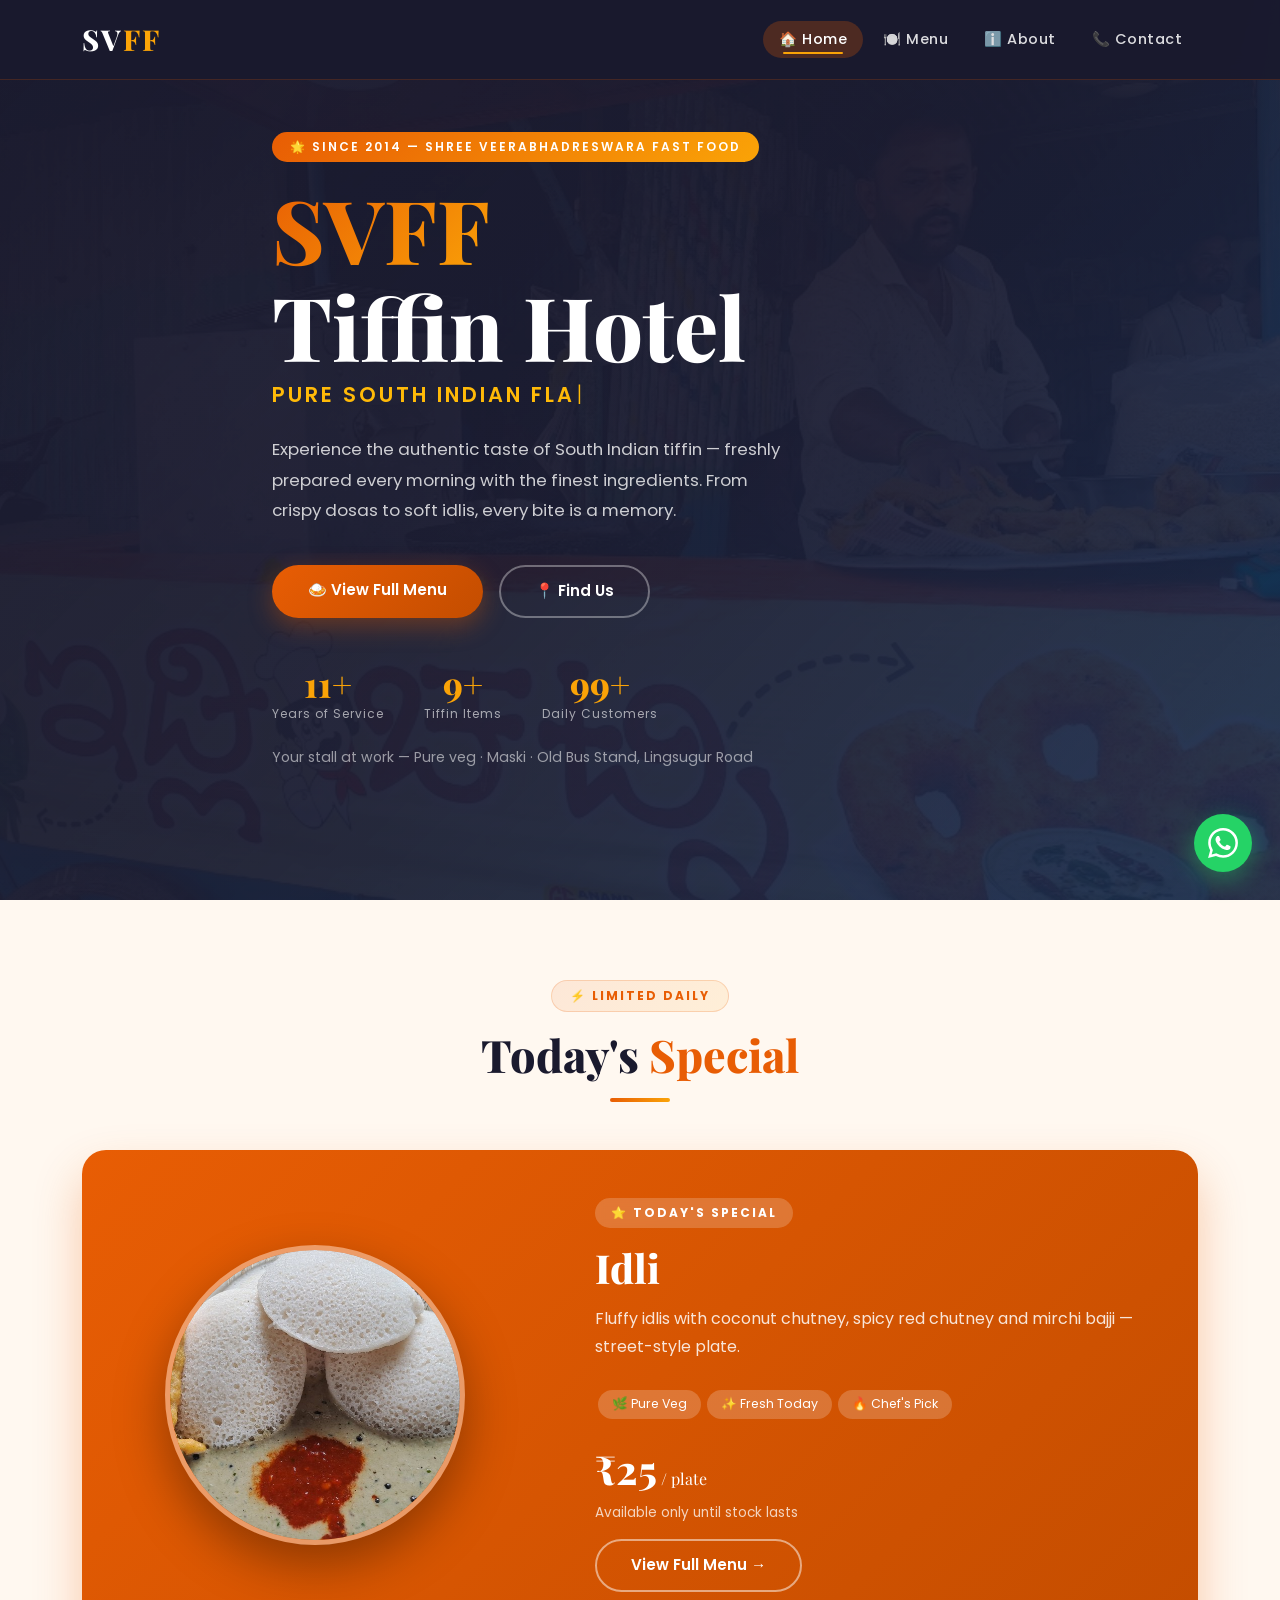
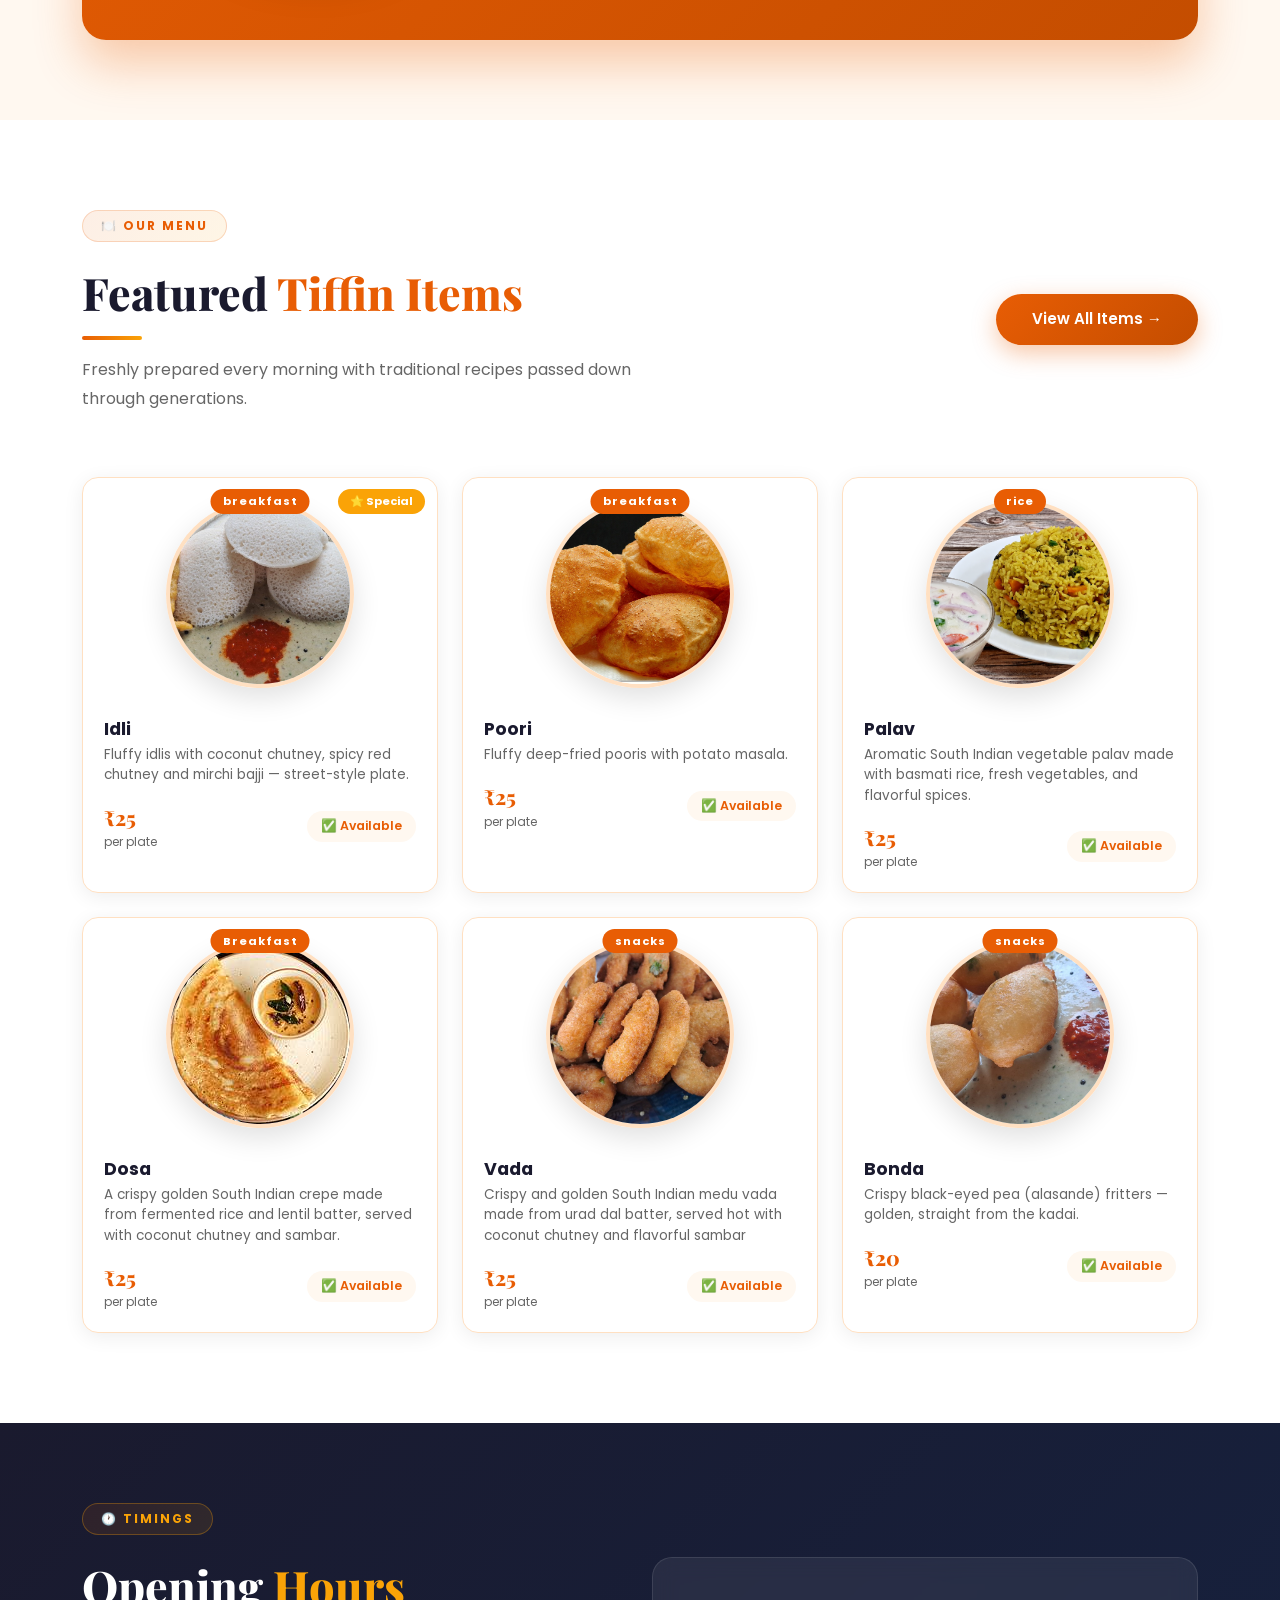
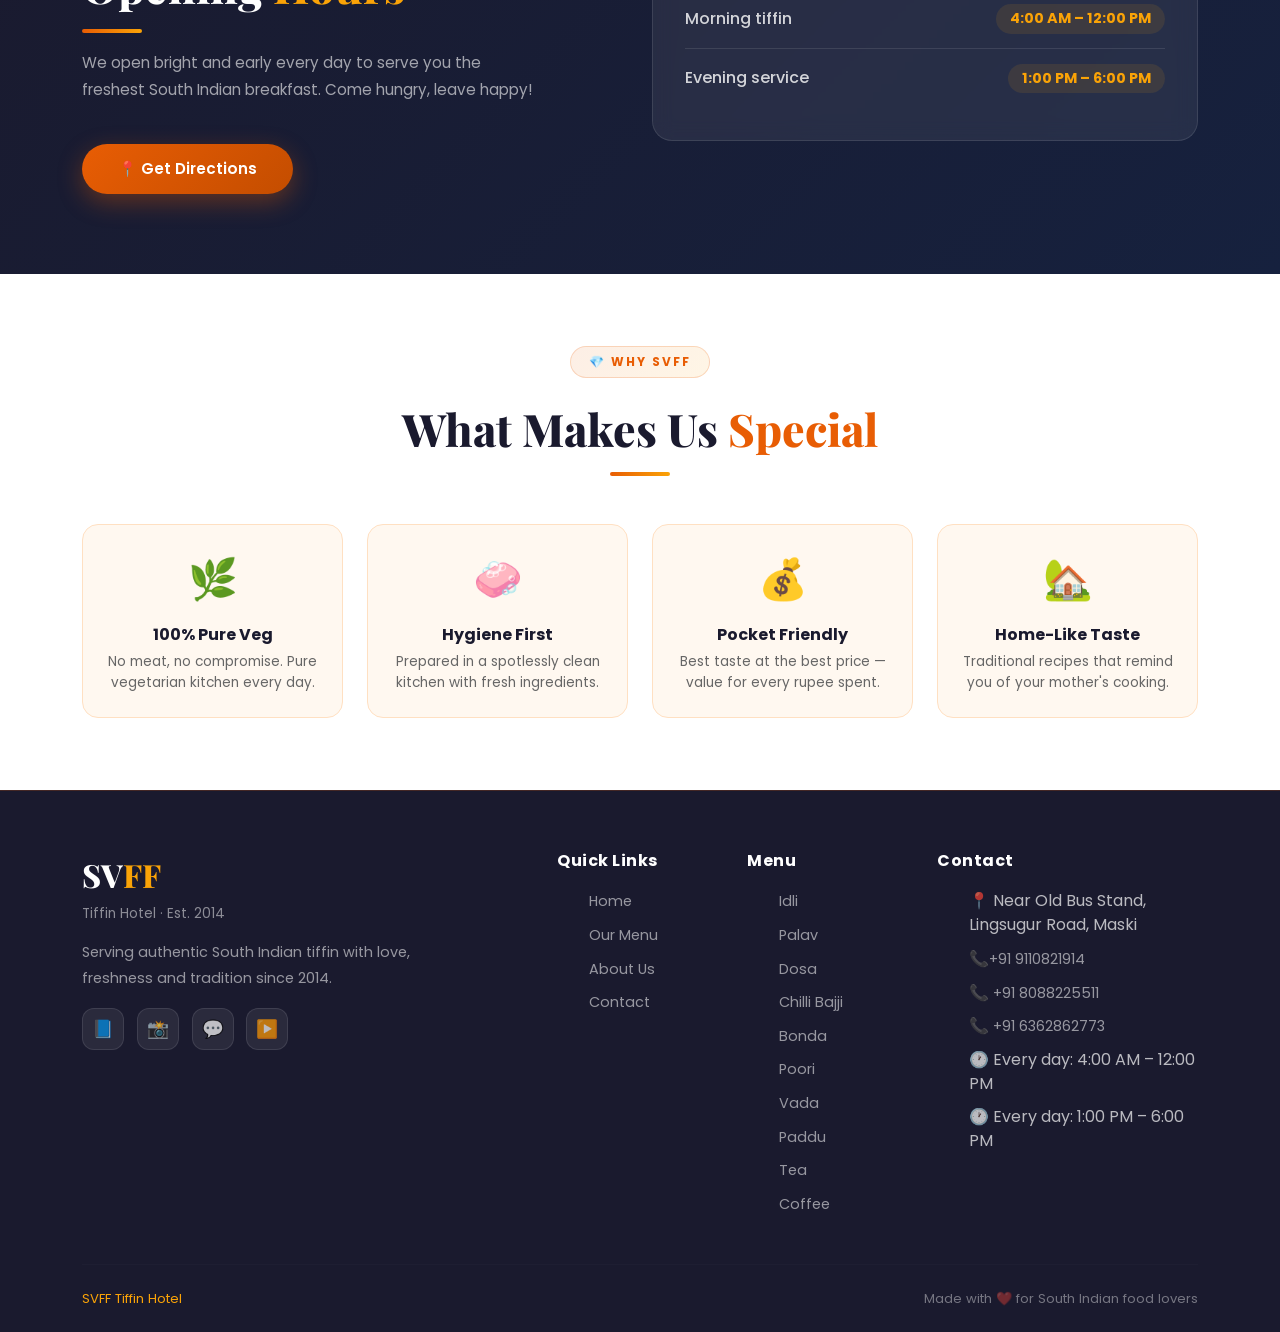
<file: index.html>
<!DOCTYPE html>
<html lang="en">

<head>
  <meta charset="UTF-8" />
  <meta name="viewport" content="width=device-width, initial-scale=1.0" />
  <meta name="description"
    content="SVFF Tiffin Hotel - Authentic South Indian Tiffin in your neighbourhood. Fresh, hygienic and delicious every morning." />
  <title>SVFF Tiffin Hotel - Authentic South Indian Tiffin</title>
  <!-- Favicon -->
  <link rel="icon"
    href="data:image/svg+xml,<svg xmlns='http://www.w3.org/2000/svg' viewBox='0 0 100 100'><text y='.9em' font-size='90'>🍽️</text></svg>" />
  <link rel="stylesheet" href="https://cdn.jsdelivr.net/npm/bootstrap@5.3.2/dist/css/bootstrap.min.css" />
  <link rel="stylesheet" href="css/style.css" />
</head>

<body>

  <!-- NAVBAR -->
  <nav class="navbar navbar-expand-lg">
    <div class="container">
      <a class="navbar-brand" href="index.html">
        <div class="brand-logo">SV<span>FF</span></div>
      </a>
      <button class="navbar-toggler" type="button" data-bs-toggle="collapse" data-bs-target="#navbarNav">
        <span class="navbar-toggler-icon"></span>
      </button>
      <div class="collapse navbar-collapse justify-content-end" id="navbarNav">
        <ul class="navbar-nav gap-1">
          <li class="nav-item"><a class="nav-link active" href="index.html">🏠 Home</a></li>
          <li class="nav-item"><a class="nav-link" href="menu.html">🍽️ Menu</a></li>
          <li class="nav-item"><a class="nav-link" href="about.html">ℹ️ About</a></li>
          <li class="nav-item"><a class="nav-link" href="contact.html">📞 Contact</a></li>
        </ul>
      </div>
    </div>
  </nav>

  <!-- HERO -->
  <section class="hero hero--stall-bg" id="home">
    <div class="hero-overlay"></div>
    <div class="container py-5">
      <div class="row justify-content-center gy-5">
        <div class="col-lg-10 col-xl-8 hero-content text-center text-lg-start">
          <div class="hero-badge">🌟 Since 2014 — Shree Veerabhadreswara Fast Food</div>
          <h1 class="hero-title">
            <span class="highlight">SVFF</span><br>
            Tiffin Hotel
          </h1>
          <p class="hero-subtitle" id="hero-subtitle">Pure South Indian Flavours</p>
          <p class="hero-desc">
            Experience the authentic taste of South Indian tiffin — freshly prepared every morning with the finest
            ingredients. From crispy dosas to soft idlis, every bite is a memory.
          </p>
          <div class="d-flex gap-3 flex-wrap">
            <a href="menu.html" class="btn-primary-custom">🍛 View Full Menu</a>
            <a href="contact.html" class="btn-outline-custom">📍 Find Us</a>
          </div>
          <div class="hero-stats justify-content-center justify-content-lg-start">
            <div class="stat-item">
              <div class="stat-number" data-count="12" data-suffix="+">12+</div>
              <div class="stat-label">Years of Service</div>
            </div>
            <div class="stat-item">
              <div class="stat-number" id="heroItemCount" data-count="10" data-suffix="+">10+</div>
              <div class="stat-label">Tiffin Items</div>
            </div>
            <div class="stat-item">
              <div class="stat-number" data-count="100" data-suffix="+">100+</div>
              <div class="stat-label">Daily Customers</div>
            </div>
          </div>
          <p class="hero-stall-caption mt-4 mb-0"
            style="color:rgba(255,255,255,0.55);font-size:0.88rem;max-width:36rem;">
            <span class="d-none d-lg-inline">Your stall at work — </span>Pure veg · Maski · Old Bus Stand, Lingsugur
            Road
          </p>
        </div>
      </div>
    </div>
  </section>

  <!-- TODAY'S SPECIAL -->
  <section class="todays-special reveal" id="special">
    <div class="container">
      <div class="text-center section-header">
        <div class="section-badge">⚡ Limited Daily</div>
        <h2 class="section-title">Today's <span class="accent">Special</span></h2>
        <div class="section-divider mx-auto"></div>
      </div>
      <div id="todaySpecialContainer">
        <div class="loading-spinner">
          <div class="spinner"></div>
          <p>Loading today's special...</p>
        </div>
      </div>
    </div>
  </section>

  <!-- FEATURED ITEMS -->
  <section class="featured-section reveal" id="featured">
    <div class="container">
      <div class="row align-items-center mb-5">
        <div class="col-md-7">
          <div class="section-badge">🍽️ Our Menu</div>
          <h2 class="section-title mt-2">Featured <span class="accent">Tiffin Items</span></h2>
          <div class="section-divider"></div>
          <p class="section-desc">Freshly prepared every morning with traditional recipes passed down through
            generations.</p>
        </div>
        <div class="col-md-5 text-md-end mt-3 mt-md-0">
          <a href="menu.html" class="btn-primary-custom">View All Items →</a>
        </div>
      </div>
      <div class="row g-4" id="featuredItemsContainer">
        <div class="col-12 loading-spinner">
          <div class="spinner"></div>
          <p>Loading menu...</p>
        </div>
      </div>
    </div>
  </section>

  <!-- OPENING HOURS -->
  <section class="hours-section reveal" id="hours">
    <div class="container">
      <div class="row align-items-center gy-5">
        <div class="col-lg-5">
          <div class="section-badge" style="border-color: rgba(250,163,7,0.3); color: var(--secondary);">🕐 Timings
          </div>
          <h2 class="section-title mt-2" style="color:white;">Opening <span style="color:var(--secondary)">Hours</span>
          </h2>
          <div class="section-divider"></div>
          <p style="color:rgba(255,255,255,0.6); line-height:1.8; font-size:0.95rem;">
            We open bright and early every day to serve you the freshest South Indian breakfast. Come hungry, leave
            happy!
          </p>
          <!-- <div class="mt-4 d-flex align-items-center gap-3">
            <div
              style="width:12px;height:12px;border-radius:50%;background:#4ade80;box-shadow:0 0 0 4px rgba(74,222,128,0.2);">
            </div>
          </div> -->
          <a href="contact.html" class="btn-primary-custom mt-4 d-inline-block">📍 Get Directions</a>
        </div>
        <div class="col-lg-6 offset-lg-1">
          <div class="hours-card">
            <div class="hours-item"><span class="hours-day">Morning tiffin</span><span class="hours-time">4:00 AM –
                12:00 PM</span></div>
            <div class="hours-item"><span class="hours-day">Evening service</span><span class="hours-time">1:00 PM –
                6:00 PM</span></div>
          </div>
        </div>
      </div>
    </div>
  </section>

  <!-- WHY CHOOSE US -->
  <section class="py-5 my-4 reveal">
    <div class="container">
      <div class="text-center section-header">
        <div class="section-badge">💎 Why SVFF</div>
        <h2 class="section-title mt-2">What Makes Us <span class="accent">Special</span></h2>
        <div class="section-divider mx-auto"></div>
      </div>
      <div class="row g-4">
        <div class="col-sm-6 col-lg-3 reveal reveal-delay-1">
          <div class="feature-icon-card">
            <div class="feature-icon">🌿</div>
            <h6>100% Pure Veg</h6>
            <p>No meat, no compromise. Pure vegetarian kitchen every day.</p>
          </div>
        </div>
        <div class="col-sm-6 col-lg-3 reveal reveal-delay-2">
          <div class="feature-icon-card">
            <div class="feature-icon">🧼</div>
            <h6>Hygiene First</h6>
            <p>Prepared in a spotlessly clean kitchen with fresh ingredients.</p>
          </div>
        </div>
        <div class="col-sm-6 col-lg-3 reveal reveal-delay-3">
          <div class="feature-icon-card">
            <div class="feature-icon">💰</div>
            <h6>Pocket Friendly</h6>
            <p>Best taste at the best price — value for every rupee spent.</p>
          </div>
        </div>
        <div class="col-sm-6 col-lg-3 reveal reveal-delay-4">
          <div class="feature-icon-card">
            <div class="feature-icon">🏡</div>
            <h6>Home-Like Taste</h6>
            <p>Traditional recipes that remind you of your mother's cooking.</p>
          </div>
        </div>
      </div>
    </div>
  </section>

  <!-- FOOTER -->
  <footer>
    <div class="container">
      <div class="row gy-4">
        <div class="col-lg-4">
          <div class="footer-brand">SV<span>FF</span></div>
          <div class="footer-tagline">Tiffin Hotel · Est. 2014</div>
          <p class="footer-desc">Serving authentic South Indian tiffin with love, freshness and tradition since 2014.
          </p>
          <div class="social-links">
            <a href="#" class="social-link" title="Facebook">📘</a>
            <a href="#" class="social-link" title="Instagram">📸</a>
            <a href="https://wa.me/918431683119" class="social-link" title="WhatsApp" target="_blank"
              rel="noopener noreferrer">💬</a>
            <a href="#" class="social-link" title="YouTube">▶️</a>
          </div>
        </div>
        <div class="col-sm-6 col-lg-2 offset-lg-1">
          <h6 class="footer-title">Quick Links</h6>
          <ul class="footer-links">
            <li><a href="index.html">Home</a></li>
            <li><a href="menu.html">Our Menu</a></li>
            <li><a href="about.html">About Us</a></li>
            <li><a href="contact.html">Contact</a></li>
          </ul>
        </div>
        <div class="col-sm-6 col-lg-2">
          <h6 class="footer-title">Menu</h6>
          <ul class="footer-links">
            <li><a href="menu.html">Idli</a></li>
            <li><a href="menu.html">Palav</a></li>
            <li><a href="menu.html">Dosa</a></li>
            <li><a href="menu.html">Chilli Bajji </a></li>
            <li><a href="menu.html">Bonda</a></li>
            <li><a href="menu.html">Poori</a></li>
            <li><a href="menu.html">Vada</a></li>
            <li><a href="menu.html">Paddu</a></li>
            <li><a href="menu.html">Tea</a></li>
            <li><a href="menu.html">Coffee</a></li>
          </ul>
        </div>
        <div class="col-lg-3">
          <h6 class="footer-title">Contact</h6>
          <ul class="footer-links">
            <li>📍 Near Old Bus Stand, Lingsugur Road, Maski</li>
            <li>📞<a href="tel:+919110821914">+91 9110821914</a></li>
            <li>📞<a href="tel:+919110821914"> +91 8088225511</a></li>
            <li>📞<a href="tel:+919110821914"> +91 6362862773</a></li>
            <li>🕐 Every day: 4:00 AM – 12:00 PM</li>
            <li>🕐 Every day: 1:00 PM – 6:00 PM</li>
          </ul>
        </div>
      </div>
      <hr class="footer-divider" />
      <div class="d-flex flex-wrap justify-content-between align-items-center footer-bottom">
        <p class="mb-0"><span class="highlight">SVFF Tiffin Hotel</span></p>
        <p class="mb-0">Made with ❤️ for South Indian food lovers</p>
      </div>
    </div>
  </footer>

  <!-- WHATSAPP FAB -->
  <a href="https://wa.me/918431683119" class="whatsapp-fab" target="_blank" rel="noopener noreferrer"
    aria-label="Chat on WhatsApp">
    <span class="fab-tooltip">Chat with us!</span>
    <svg viewBox="0 0 24 24" xmlns="http://www.w3.org/2000/svg">
      <path
        d="M17.472 14.382c-.297-.149-1.758-.867-2.03-.967-.273-.099-.471-.148-.67.15-.197.297-.767.966-.94 1.164-.173.199-.347.223-.644.075-.297-.15-1.255-.463-2.39-1.475-.883-.788-1.48-1.761-1.653-2.059-.173-.297-.018-.458.13-.606.134-.133.298-.347.446-.52.149-.174.198-.298.298-.497.099-.198.05-.371-.025-.52-.075-.149-.669-1.612-.916-2.207-.242-.579-.487-.5-.669-.51-.173-.008-.371-.01-.57-.01-.198 0-.52.074-.792.372-.272.297-1.04 1.016-1.04 2.479 0 1.462 1.065 2.875 1.213 3.074.149.198 2.096 3.2 5.077 4.487.709.306 1.262.489 1.694.625.712.227 1.36.195 1.871.118.571-.085 1.758-.719 2.006-1.413.248-.694.248-1.289.173-1.413-.074-.124-.272-.198-.57-.347m-5.421 7.403h-.004a9.87 9.87 0 01-5.031-1.378l-.361-.214-3.741.982.998-3.648-.235-.374a9.86 9.86 0 01-1.51-5.26c.001-5.45 4.436-9.884 9.888-9.884 2.64 0 5.122 1.03 6.988 2.898a9.825 9.825 0 012.893 6.994c-.003 5.45-4.437 9.884-9.885 9.884m8.413-18.297A11.815 11.815 0 0012.05 0C5.495 0 .16 5.335.157 11.892c0 2.096.547 4.142 1.588 5.945L.057 24l6.305-1.654a11.882 11.882 0 005.683 1.448h.005c6.554 0 11.89-5.335 11.893-11.893a11.821 11.821 0 00-3.48-8.413Z" />
    </svg>
  </a>

  <!-- BACK TO TOP -->
  <button id="backToTop" aria-label="Back to top">
    <svg viewBox="0 0 24 24" xmlns="http://www.w3.org/2000/svg">
      <path d="M12 4l-8 8h5v8h6v-8h5z" />
    </svg>
  </button>

  <!-- MOBILE CALL BUTTON -->
  <a href="tel:+919110821914" class="mobile-call-btn">📞 Call Us Now — +91 9110821914</a>
  <a href="tel:+919110821914" class="mobile-call-btn">📞 Call Us Now — +91 8088225511</a>
  <a href="tel:+919110821914" class="mobile-call-btn">📞 Call Us Now — +91 6362862773</a>



  <script src="https://cdn.jsdelivr.net/npm/bootstrap@5.3.2/dist/js/bootstrap.bundle.min.js"></script>
  <script src="js/menuData.js" defer></script>
  <script src="js/main.js" defer></script>
  <script src="js/enhancements.js" defer></script>
</body>

</html>
</file>
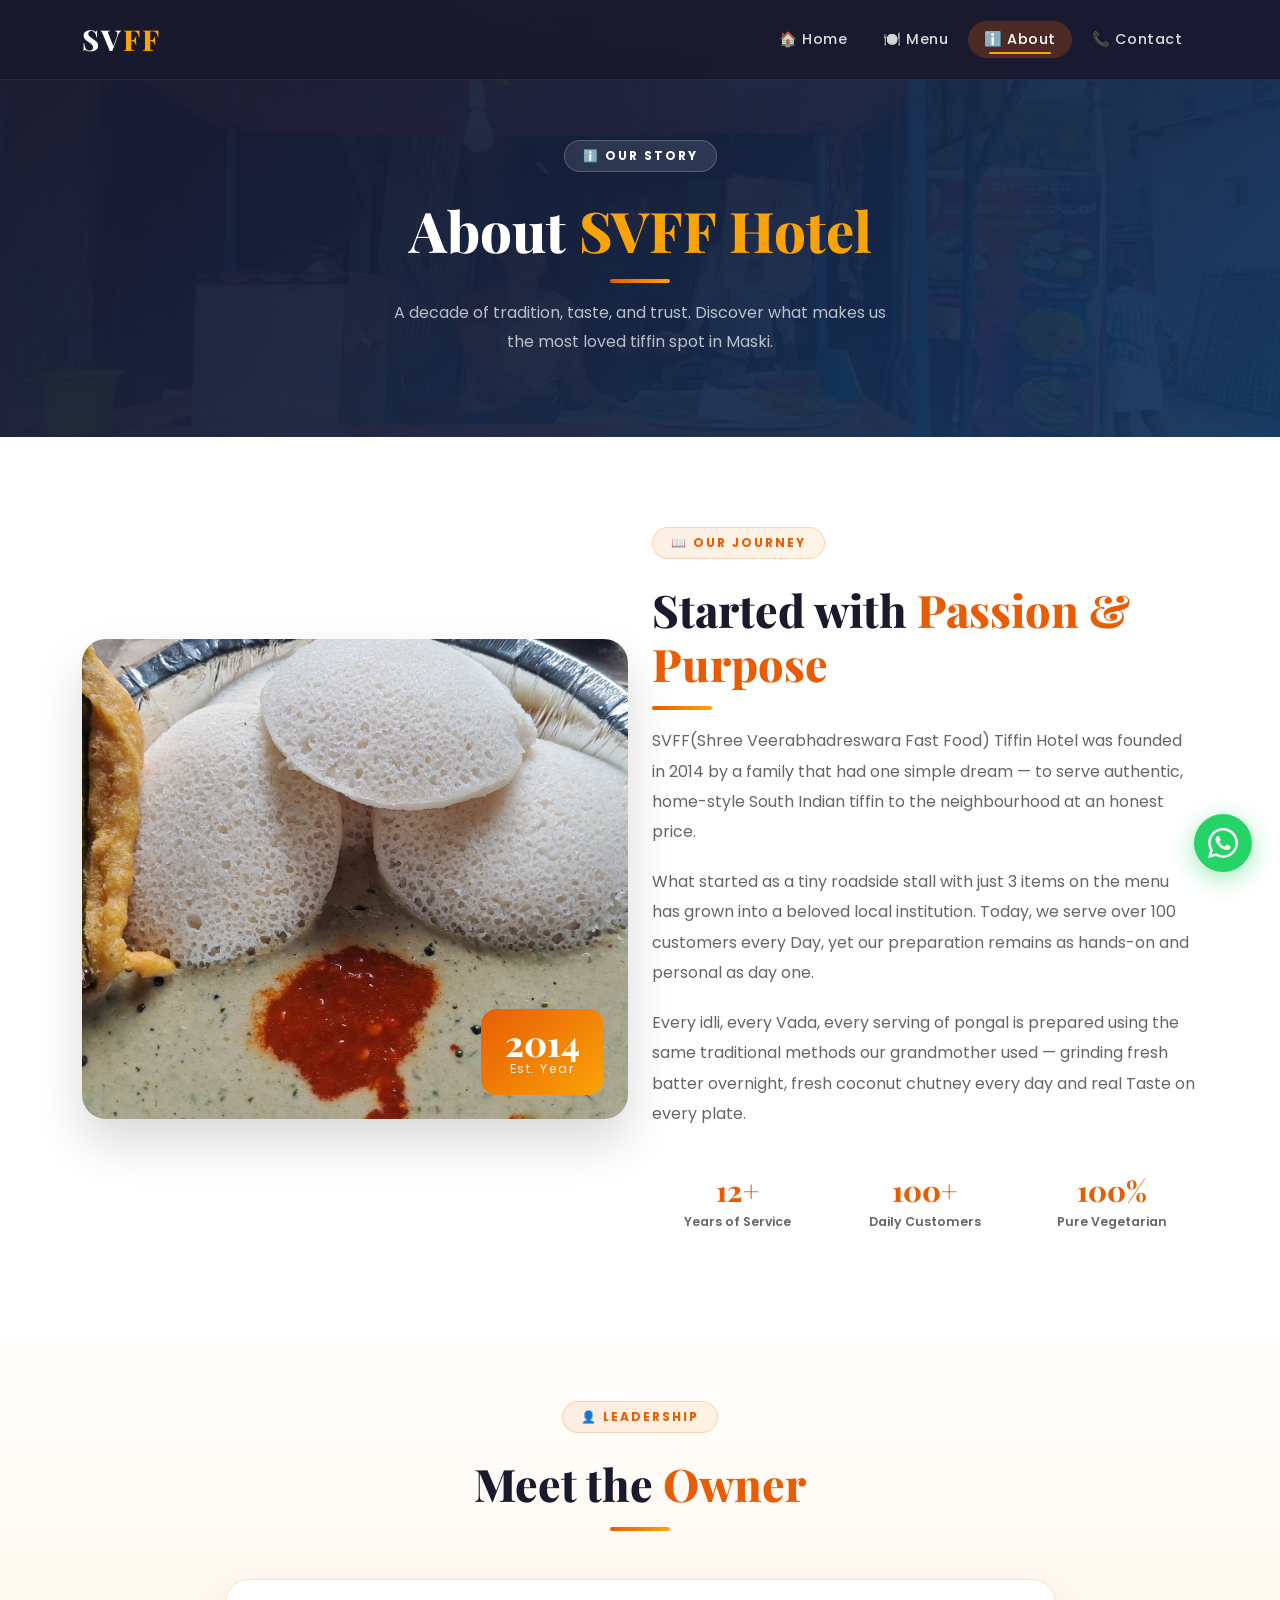
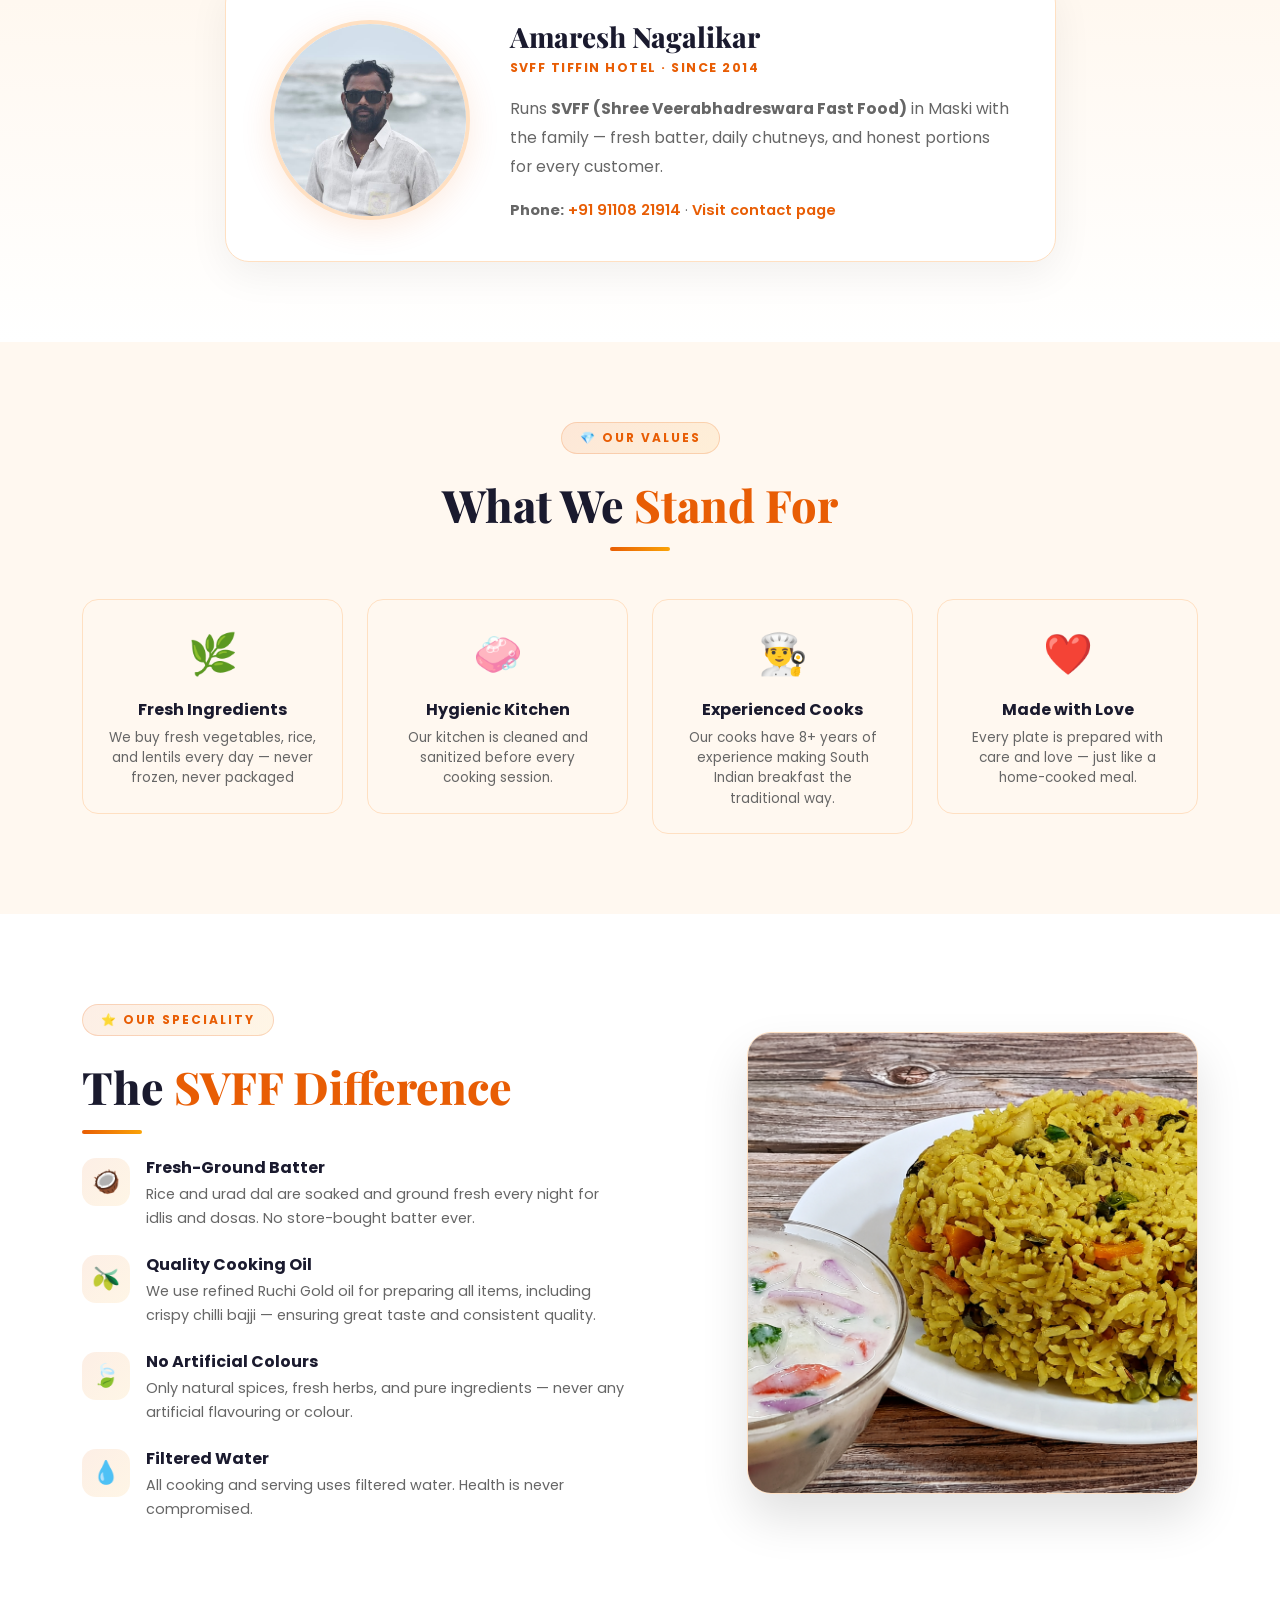
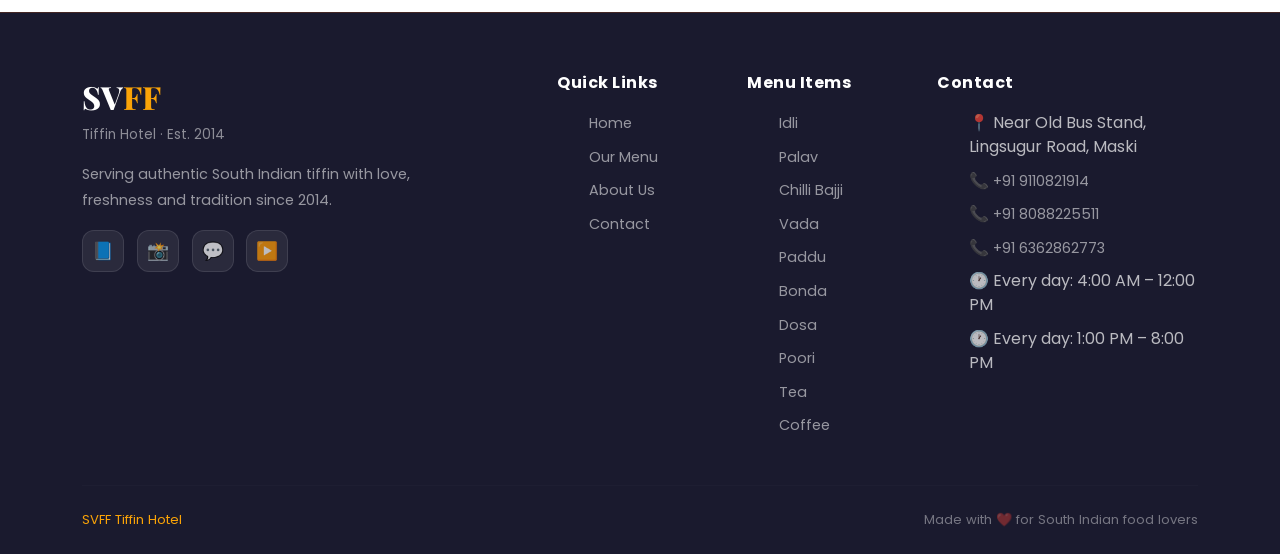
<file: about.html>
<!DOCTYPE html>
<html lang="en">

<head>
  <meta charset="UTF-8" />
  <meta name="viewport" content="width=device-width, initial-scale=1.0" />
  <meta name="description"
    content="About SVFF Tiffin Hotel - Our story, our values, and our passion for authentic South Indian food." />
  <title>About Us - SVFF Tiffin Hotel</title>
  <link rel="icon"
    href="data:image/svg+xml,<svg xmlns='http://www.w3.org/2000/svg' viewBox='0 0 100 100'><text y='.9em' font-size='90'>🍽️</text></svg>" />
  <link rel="stylesheet" href="https://cdn.jsdelivr.net/npm/bootstrap@5.3.2/dist/css/bootstrap.min.css" />
  <link rel="stylesheet" href="css/style.css" />
</head>

<body>

  <!-- NAVBAR -->
  <nav class="navbar navbar-expand-lg">
    <div class="container">
      <a class="navbar-brand" href="index.html">
        <div class="brand-logo">SV<span>FF</span></div>
      </a>
      <button class="navbar-toggler" type="button" data-bs-toggle="collapse" data-bs-target="#navbarNav">
        <span class="navbar-toggler-icon"></span>
      </button>
      <div class="collapse navbar-collapse justify-content-end" id="navbarNav">
        <ul class="navbar-nav gap-1">
          <li class="nav-item"><a class="nav-link" href="index.html">🏠 Home</a></li>
          <li class="nav-item"><a class="nav-link" href="menu.html">🍽️ Menu</a></li>
          <li class="nav-item"><a class="nav-link active" href="about.html">ℹ️ About</a></li>
          <li class="nav-item"><a class="nav-link" href="contact.html">📞 Contact</a></li>
        </ul>
      </div>
    </div>
  </nav>

  <!-- ABOUT HERO: background images/hotel-menu-hero.png (see .about-page-hero--stall-bg in css/style.css) -->
  <section class="about-page-hero about-page-hero--stall-bg">
    <div style="position:relative;z-index:2;">
      <div class="section-badge"
        style="background:rgba(255,255,255,0.1);color:white;border-color:rgba(255,255,255,0.2);">ℹ️ Our Story</div>
      <h1 class="section-title mt-2" style="color:white; font-size: clamp(2rem,6vw,3.5rem);">About <span
          style="color:var(--secondary)">SVFF Hotel</span></h1>
      <div class="section-divider mx-auto"></div>
      <p style="color:rgba(255,255,255,0.7);max-width:520px;margin:0 auto;line-height:1.8;">
        A decade of tradition, taste, and trust. Discover what makes us the most loved tiffin spot in Maski.
      </p>
    </div>
  </section>

  <!-- OUR STORY -->
  <section style="padding: 90px 0;">
    <div class="container">
      <div class="row align-items-center gy-5">
        <div class="col-lg-6">
          <div class="about-story-img">
            <img src="images/idli.png" alt="Fresh idli with chutney — SVFF Tiffin Hotel" />
            <div class="about-year-badge">
              <div class="year">2014</div>
              <div class="year-label">Est. Year</div>
            </div>
          </div>
        </div>
        <div class="col-lg-6">
          <div class="section-badge">📖 Our Journey</div>
          <h2 class="section-title mt-2">Started with <span class="accent">Passion &amp; Purpose</span></h2>
          <div class="section-divider"></div>
          <p style="color:var(--text-light);line-height:1.9;margin-bottom:1.2rem;">
            SVFF(Shree Veerabhadreswara Fast Food) Tiffin Hotel was founded in 2014 by a family that had one simple
            dream — to serve authentic, home-style South Indian tiffin to the neighbourhood at an honest price.
          </p>
          <p style="color:var(--text-light);line-height:1.9;margin-bottom:1.2rem;">
            What started as a tiny roadside stall with just 3 items on the menu has grown into a beloved local
            institution. Today, we serve over 100 customers every Day, yet our preparation remains as hands-on and
            personal as day one.
          </p>
          <p style="color:var(--text-light);line-height:1.9;">
            Every idli, every Vada, every serving of pongal is prepared using the same traditional methods our
            grandmother used — grinding fresh batter overnight, fresh coconut chutney every day and real Taste on every
            plate.
          </p>
          <div class="row mt-4 g-3">
            <div class="col-4 text-center">
              <div style="font-size:1.8rem;font-weight:800;color:var(--primary);font-family:'Playfair Display',serif;">
                12+</div>
              <div style="font-size:0.78rem;color:var(--text-light); font-weight:600;">Years of Service</div>
            </div>
            <div class="col-4 text-center">
              <div style="font-size:1.8rem;font-weight:800;color:var(--primary);font-family:'Playfair Display',serif;">
                100+</div>
              <div style="font-size:0.78rem;color:var(--text-light); font-weight:600;">Daily Customers</div>
            </div>
            <div class="col-4 text-center">
              <div style="font-size:1.8rem;font-weight:800;color:var(--primary);font-family:'Playfair Display',serif;">
                100%</div>
              <div style="font-size:0.78rem;color:var(--text-light); font-weight:600;">Pure Vegetarian</div>
            </div>
          </div>
        </div>
      </div>
    </div>
  </section>

  <section class="owner-section">
    <div class="container">
      <div class="text-center section-header mb-5">
        <div class="section-badge">👤 Leadership</div>
        <h2 class="section-title mt-2">Meet the <span class="accent">Owner</span></h2>
        <div class="section-divider mx-auto"></div>
      </div>
      <div class="row justify-content-center">
        <div class="col-md-11 col-lg-9">
          <div class="owner-card">
            <div class="owner-photo-wrap">
              <img src="images/owner.png" alt="Amaresh Nagalikar, Owner of SVFF Tiffin Hotel" class="owner-photo"
                width="220" height="220" />
            </div>
            <div class="owner-bio">
              <h3 class="owner-name">Amaresh Nagalikar</h3>
              <p class="owner-role"> SVFF Tiffin Hotel · Since 2014</p>
              <p class="owner-text">Runs <strong>SVFF (Shree Veerabhadreswara Fast Food)</strong> in Maski with the
                family — fresh batter, daily chutneys, and honest portions for every customer.</p>
              <p class="owner-contact"><strong>Phone:</strong> <a href="tel:+919110821914">+91 91108 21914</a> · <a
                  href="contact.html">Visit contact page</a></p>
            </div>
          </div>
        </div>
      </div>
    </div>
  </section>

  <!-- OUR VALUES -->
  <section style="background: var(--light-bg); padding: 80px 0;">
    <div class="container">
      <div class="text-center section-header">
        <div class="section-badge">💎 Our Values</div>
        <h2 class="section-title mt-2">What We <span class="accent">Stand For</span></h2>
        <div class="section-divider mx-auto"></div>
      </div>
      <div class="row g-4">
        <div class="col-sm-6 col-lg-3">
          <div class="feature-icon-card">
            <div class="feature-icon">🌿</div>
            <h6>Fresh Ingredients</h6>
            <p>We buy fresh vegetables, rice, and lentils every day — never frozen, never packaged</p>
          </div>
        </div>
        <div class="col-sm-6 col-lg-3">
          <div class="feature-icon-card">
            <div class="feature-icon">🧼</div>
            <h6>Hygienic Kitchen</h6>
            <p>Our kitchen is cleaned and sanitized before every cooking session.</p>
          </div>
        </div>
        <div class="col-sm-6 col-lg-3">
          <div class="feature-icon-card">
            <div class="feature-icon">👨‍🍳</div>
            <h6>Experienced Cooks</h6>
            <p>Our cooks have 8+ years of experience making South Indian breakfast the traditional way.</p>
          </div>
        </div>
        <div class="col-sm-6 col-lg-3">
          <div class="feature-icon-card">
            <div class="feature-icon">❤️</div>
            <h6>Made with Love</h6>
            <p>Every plate is prepared with care and love — just like a home-cooked meal.</p>
          </div>
        </div>
      </div>
    </div>
  </section>

  <!-- SPECIALITY -->
  <section style="padding: 90px 0;">
    <div class="container">
      <div class="row align-items-center gy-5">
        <div class="col-lg-6">
          <div class="section-badge">⭐ Our Speciality</div>
          <h2 class="section-title mt-2">The <span class="accent">SVFF Difference</span></h2>
          <div class="section-divider"></div>
          <div class="d-flex flex-column gap-4 mt-4">
            <div class="d-flex gap-3 align-items-start">
              <div
                style="width:48px;height:48px;border-radius:14px;background:linear-gradient(135deg,rgba(232,93,4,0.1),rgba(250,163,7,0.1));display:flex;align-items:center;justify-content:center;font-size:1.4rem;flex-shrink:0;">
                🥥</div>
              <div>
                <h6 style="font-weight:700;color:var(--dark);margin-bottom:0.3rem;">Fresh-Ground Batter</h6>
                <p style="color:var(--text-light);font-size:0.9rem;line-height:1.7;margin:0;">Rice and urad dal are
                  soaked and ground fresh every night for idlis and dosas. No store-bought batter ever.</p>
              </div>
            </div>
            <div class="d-flex gap-3 align-items-start">
              <div
                style="width:48px;height:48px;border-radius:14px;background:linear-gradient(135deg,rgba(232,93,4,0.1),rgba(250,163,7,0.1));display:flex;align-items:center;justify-content:center;font-size:1.4rem;flex-shrink:0;">
                🫒</div>
              <div>
                <h6 style="font-weight:700;color:var(--dark);margin-bottom:0.3rem;">
                  Quality Cooking Oil
                </h6>
                <p style="color:var(--text-light);font-size:0.9rem;line-height:1.7;margin:0;">
                  We use refined Ruchi Gold oil for preparing all items, including crispy chilli bajji — ensuring great
                  taste and consistent quality.
                </p>
              </div>
            </div>
            <div class="d-flex gap-3 align-items-start">
              <div
                style="width:48px;height:48px;border-radius:14px;background:linear-gradient(135deg,rgba(232,93,4,0.1),rgba(250,163,7,0.1));display:flex;align-items:center;justify-content:center;font-size:1.4rem;flex-shrink:0;">
                🍃</div>
              <div>
                <h6 style="font-weight:700;color:var(--dark);margin-bottom:0.3rem;">No Artificial Colours</h6>
                <p style="color:var(--text-light);font-size:0.9rem;line-height:1.7;margin:0;">Only natural spices, fresh
                  herbs, and pure ingredients — never any artificial flavouring or colour.</p>
              </div>
            </div>
            <div class="d-flex gap-3 align-items-start">
              <div
                style="width:48px;height:48px;border-radius:14px;background:linear-gradient(135deg,rgba(232,93,4,0.1),rgba(250,163,7,0.1));display:flex;align-items:center;justify-content:center;font-size:1.4rem;flex-shrink:0;">
                💧</div>
              <div>
                <h6 style="font-weight:700;color:var(--dark);margin-bottom:0.3rem;">Filtered Water</h6>
                <p style="color:var(--text-light);font-size:0.9rem;line-height:1.7;margin:0;">All cooking and serving
                  uses filtered water. Health is never compromised.</p>
              </div>
            </div>
          </div>
        </div>
        <div class="col-lg-5 offset-lg-1">
          <div class="about-specialty-img-wrap">
            <img src="images/palav.png"
              alt="Aromatic South Indian vegetable palav made with basmati rice, fresh vegetables, and flavorful spices."
              class="about-specialty-img" />
          </div>
        </div>
      </div>
    </div>
  </section>

  <!-- FOOTER -->
  <footer>
    <div class="container">
      <div class="row gy-4">
        <div class="col-lg-4">
          <div class="footer-brand">SV<span>FF</span></div>
          <div class="footer-tagline">Tiffin Hotel · Est. 2014</div>
          <p class="footer-desc">Serving authentic South Indian tiffin with love, freshness and tradition since 2014.
          </p>
          <div class="social-links">
            <a href="#" class="social-link">📘</a>
            <a href="#" class="social-link">📸</a>
            <a href="#" class="social-link">💬</a>
            <a href="#" class="social-link">▶️</a>
          </div>
        </div>
        <div class="col-sm-6 col-lg-2 offset-lg-1">
          <h6 class="footer-title">Quick Links</h6>
          <ul class="footer-links">
            <li><a href="index.html">Home</a></li>
            <li><a href="menu.html">Our Menu</a></li>
            <li><a href="about.html">About Us</a></li>
            <li><a href="contact.html">Contact</a></li>
          </ul>
        </div>
        <div class="col-sm-6 col-lg-2">
          <h6 class="footer-title">Menu Items</h6>
          <ul class="footer-links">
            <li><a href="menu.html">Idli</a></li>
            <li><a href="menu.html">Palav</a></li>
            <li><a href="menu.html">Chilli Bajji</a></li>
            <li><a href="menu.html">Vada</a></li>
            <li><a href="menu.html">Paddu</a></li>
            <li><a href="menu.html">Bonda</a></li>
            <li><a href="menu.html">Dosa</a></li>
            <li><a href="menu.html">Poori</a></li>
            <li><a href="menu.html">Tea</a></li>
            <li><a href="menu.html">Coffee</a></li>
          </ul>
        </div>
        <div class="col-lg-3">
          <h6 class="footer-title">Contact</h6>
          <ul class="footer-links">
            <li>📍 Near Old Bus Stand, Lingsugur Road, Maski</li>
            <li>📞 <a href="tel:+919110821914">+91 9110821914</a></li>
             <li>📞<a href="tel:+919110821914"> +91 8088225511</a></li>
            <li>📞<a href="tel:+919110821914"> +91 6362862773</a></li>
            <li>🕐 Every day: 4:00 AM – 12:00 PM</li>
            <li>🕐 Every day: 1:00 PM – 8:00 PM</li>
          </ul>
        </div>
      </div>
      <hr class="footer-divider" />
      <div class="d-flex flex-wrap justify-content-between footer-bottom">
        <p class="mb-0"><span class="highlight">SVFF Tiffin Hotel</span></p>
        <p class="mb-0">Made with ❤️ for South Indian food lovers</p>
      </div>
    </div>
  </footer>

  <a href="https://wa.me/918431683119" class="whatsapp-fab" target="_blank" rel="noopener noreferrer"
    aria-label="Chat on WhatsApp">
    <span class="fab-tooltip">Chat with us!</span>
    <svg viewBox="0 0 24 24" xmlns="http://www.w3.org/2000/svg">
      <path
        d="M17.472 14.382c-.297-.149-1.758-.867-2.03-.967-.273-.099-.471-.148-.67.15-.197.297-.767.966-.94 1.164-.173.199-.347.223-.644.075-.297-.15-1.255-.463-2.39-1.475-.883-.788-1.48-1.761-1.653-2.059-.173-.297-.018-.458.13-.606.134-.133.298-.347.446-.52.149-.174.198-.298.298-.497.099-.198.05-.371-.025-.52-.075-.149-.669-1.612-.916-2.207-.242-.579-.487-.5-.669-.51-.173-.008-.371-.01-.57-.01-.198 0-.52.074-.792.372-.272.297-1.04 1.016-1.04 2.479 0 1.462 1.065 2.875 1.213 3.074.149.198 2.096 3.2 5.077 4.487.709.306 1.262.489 1.694.625.712.227 1.36.195 1.871.118.571-.085 1.758-.719 2.006-1.413.248-.694.248-1.289.173-1.413-.074-.124-.272-.198-.57-.347m-5.421 7.403h-.004a9.87 9.87 0 01-5.031-1.378l-.361-.214-3.741.982.998-3.648-.235-.374a9.86 9.86 0 01-1.51-5.26c.001-5.45 4.436-9.884 9.888-9.884 2.64 0 5.122 1.03 6.988 2.898a9.825 9.825 0 012.893 6.994c-.003 5.45-4.437 9.884-9.885 9.884m8.413-18.297A11.815 11.815 0 0012.05 0C5.495 0 .16 5.335.157 11.892c0 2.096.547 4.142 1.588 5.945L.057 24l6.305-1.654a11.882 11.882 0 005.683 1.448h.005c6.554 0 11.89-5.335 11.893-11.893a11.821 11.821 0 00-3.48-8.413Z" />
    </svg>
  </a>
  <button id="backToTop" aria-label="Back to top"><svg viewBox="0 0 24 24" xmlns="http://www.w3.org/2000/svg">
      <path d="M12 4l-8 8h5v8h6v-8h5z" />
    </svg></button>
  <a href="tel:+919110821914" class="mobile-call-btn">📞 Call Us Now — +91 9110821914</a>
  <a href="tel:+918088225511" class="mobile-call-btn">📞 Call Us Now — +91 8088225511</a>
  <a href="tel:+918431683119" class="mobile-call-btn">📞 Call Us Now — +91 8431683119</a>


  <script src="https://cdn.jsdelivr.net/npm/bootstrap@5.3.2/dist/js/bootstrap.bundle.min.js"></script>
  <script src="js/enhancements.js" defer></script>
</body>

</html>
</file>
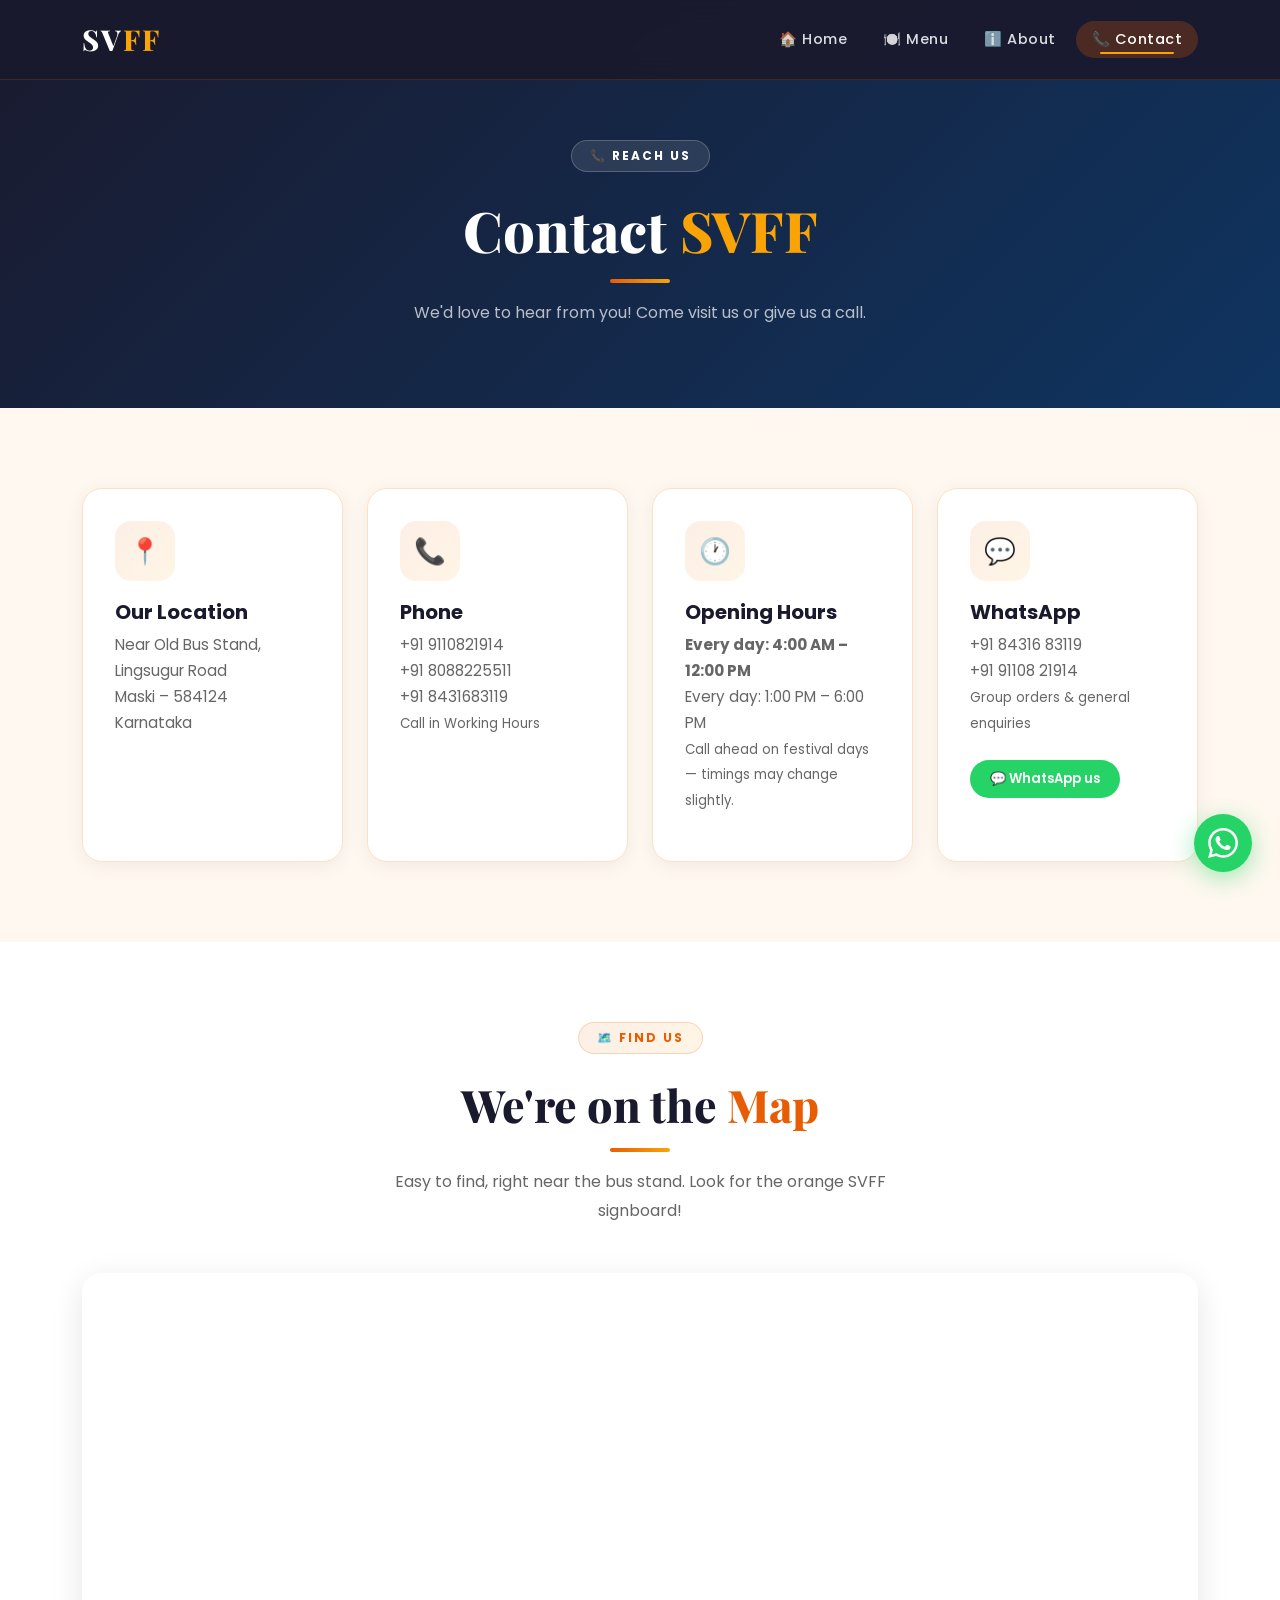
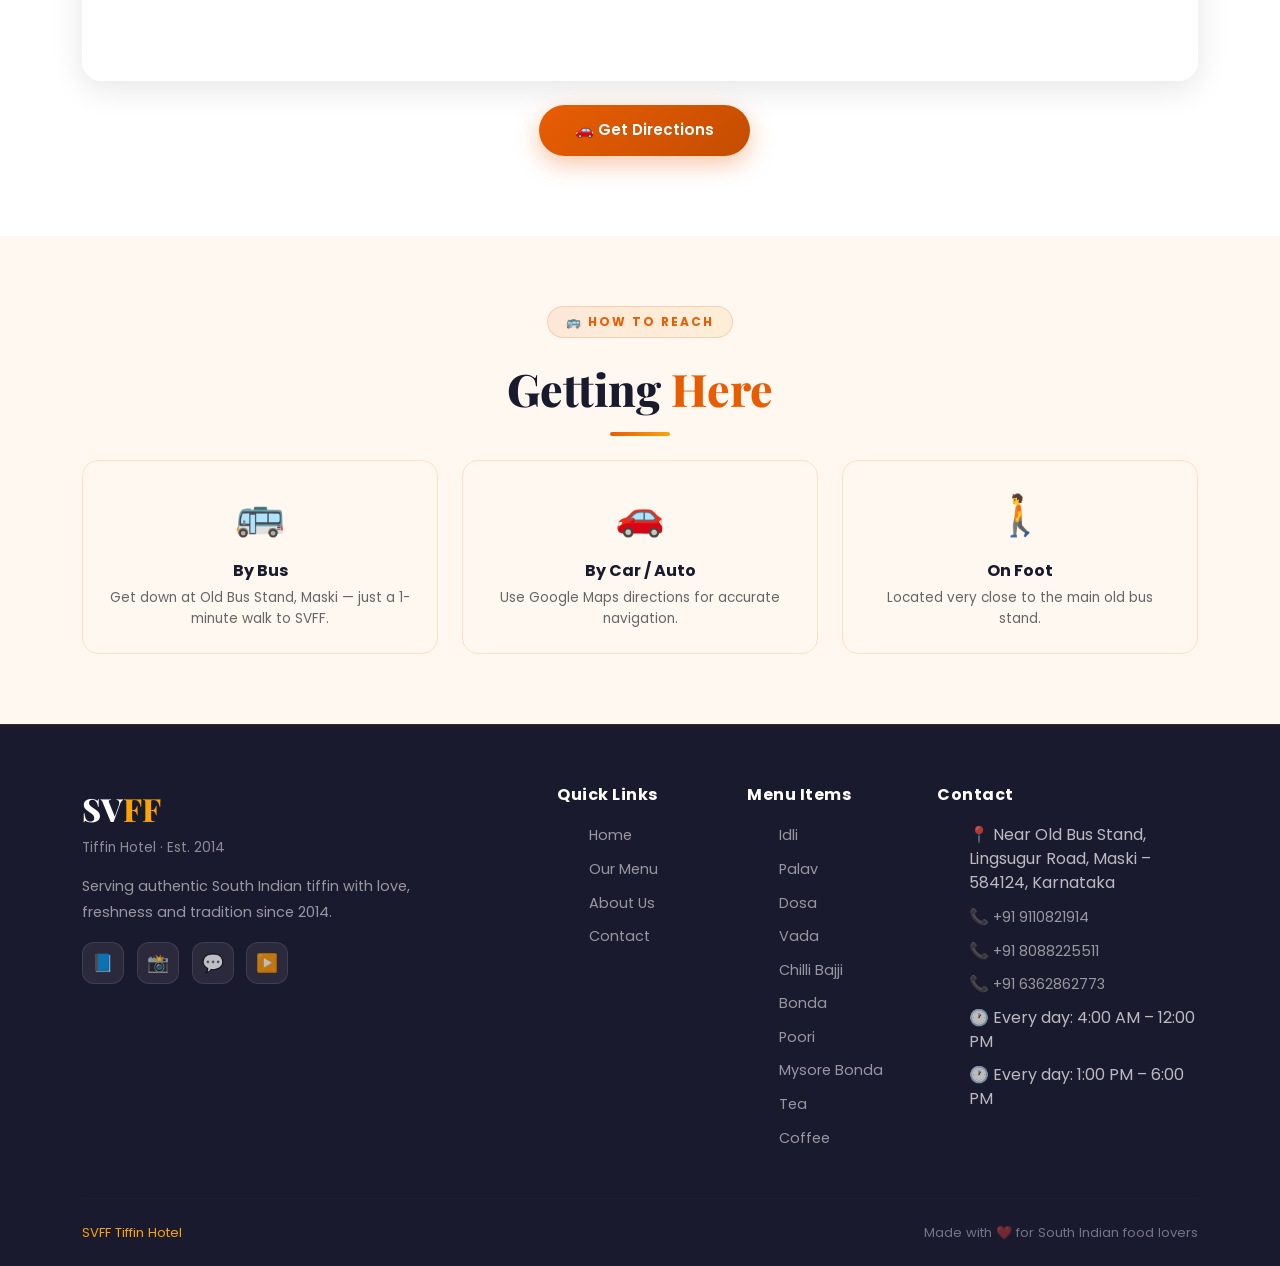
<file: contact.html>
<!DOCTYPE html>
<html lang="en">

<head>
  <meta charset="UTF-8" />
  <meta name="viewport" content="width=device-width, initial-scale=1.0" />
  <meta name="description" content="Contact SVFF Tiffin Hotel - Address, phone, map, and opening hours." />
  <title>Contact - SVFF Tiffin Hotel</title>
  <link rel="icon"
    href="data:image/svg+xml,<svg xmlns='http://www.w3.org/2000/svg' viewBox='0 0 100 100'><text y='.9em' font-size='90'>🍽️</text></svg>" />
  <link rel="stylesheet" href="https://cdn.jsdelivr.net/npm/bootstrap@5.3.2/dist/css/bootstrap.min.css" />
  <link rel="stylesheet" href="css/style.css" />
</head>

<body>

  <!-- NAVBAR -->
  <nav class="navbar navbar-expand-lg">
    <div class="container">
      <a class="navbar-brand" href="index.html">
        <div class="brand-logo">SV<span>FF</span></div>
      </a>
      <button class="navbar-toggler" type="button" data-bs-toggle="collapse" data-bs-target="#navbarNav">
        <span class="navbar-toggler-icon"></span>
      </button>
      <div class="collapse navbar-collapse justify-content-end" id="navbarNav">
        <ul class="navbar-nav gap-1">
          <li class="nav-item"><a class="nav-link" href="index.html">🏠 Home</a></li>
          <li class="nav-item"><a class="nav-link" href="menu.html">🍽️ Menu</a></li>
          <li class="nav-item"><a class="nav-link" href="about.html">ℹ️ About</a></li>
          <li class="nav-item"><a class="nav-link active" href="contact.html">📞 Contact</a></li>
        </ul>
      </div>
    </div>
  </nav>

  <!-- CONTACT HERO -->
  <section class="contact-page-hero">
    <div class="section-badge" style="background:rgba(255,255,255,0.1);color:white;border-color:rgba(255,255,255,0.2);">
      📞 Reach Us</div>
    <h1 class="section-title mt-2" style="color:white; font-size: clamp(2rem,6vw,3.5rem);">Contact <span
        style="color:var(--secondary)">SVFF</span></h1>
    <div class="section-divider mx-auto"></div>
    <p style="color:rgba(255,255,255,0.7);max-width:480px;margin:0 auto;line-height:1.8;">
      We'd love to hear from you! Come visit us or give us a call.
    </p>
  </section>

  <!-- CONTACT CARDS -->
  <section style="padding: 80px 0; background: var(--light-bg);">
    <div class="container">
      <div class="row g-4">
        <div class="col-sm-6 col-lg-3">
          <div class="contact-info-card">
            <div class="contact-icon">📍</div>
            <h5>Our Location</h5>
            <p>Near Old Bus Stand, Lingsugur Road<br>
              Maski – 584124<br>
              Karnataka</p>
          </div>
        </div>
        <div class="col-sm-6 col-lg-3">
          <div class="contact-info-card">
            <div class="contact-icon">📞</div>
            <h5>Phone</h5>
            <p><a href="tel:+919110821914">+91 9110821914</a><br>
              <a href="tel:+918088225511">+91 8088225511</a><br>
              <a href="tel:+918431683119">+91 8431683119</a><br>
              <small style="color:var(--text-light);">Call in Working Hours </small>
            </p>
          </div>
        </div>
        <div class="col-sm-6 col-lg-3">
          <div class="contact-info-card">
            <div class="contact-icon">🕐</div>
            <h5>Opening Hours</h5>
            <p><strong>Every day: 4:00 AM – 12:00 PM</strong><br>
              Every day: 1:00 PM – 6:00 PM<br>
              <small style="color:var(--text-light);">Call ahead on festival days — timings may change slightly.</small>
            </p>
          </div>
        </div>
        <div class="col-sm-6 col-lg-3">
          <div class="contact-info-card">
            <div class="contact-icon">💬</div>
            <h5>WhatsApp</h5>
            <p><a href="https://wa.me/918431683119" target="_blank" rel="noopener noreferrer">+91 84316 83119</a><br>
              <a href="https://wa.me/919110821914" target="_blank" rel="noopener noreferrer">+91 91108 21914</a><br>
              <small style="color:var(--text-light);">Group orders &amp; general enquiries</small>
            </p>
            <a href="https://wa.me/918431683119" target="_blank" rel="noopener noreferrer"
              style="display:inline-block; margin-top:0.5rem; background:#25D366; color:white; padding:8px 20px; border-radius:50px; font-size:0.82rem; font-weight:600; text-decoration:none;">
              💬 WhatsApp us
            </a>
          </div>
        </div>
      </div>
    </div>
  </section>

  <!-- MAP SECTION -->
  <section style="padding: 80px 0;">
    <div class="container">
      <div class="text-center section-header">
        <div class="section-badge">🗺️ Find Us</div>
        <h2 class="section-title mt-2">We're on the <span class="accent">Map</span></h2>
        <div class="section-divider mx-auto"></div>
        <p class="section-desc mx-auto">
          Easy to find, right near the bus stand. Look for the orange SVFF signboard!
        </p>
      </div>

      <!-- MAP -->
      <div class="map-container mt-4">
        <iframe src="https://www.google.com/maps?q=15.957844251609634,76.65425099220957&z=19&output=embed"
          allowfullscreen="" loading="lazy" referrerpolicy="no-referrer-when-downgrade"
          title="SVFF Tiffin Hotel — Exact Location">
        </iframe>
      </div>

      <!-- BUTTONS -->
      <div class="text-center mt-4">
        <!-- Get Directions -->
        <a href="https://www.google.com/maps/dir/?api=1&destination=15.957844251609634,76.65425099220957"
          target="_blank" class="btn-primary-custom ms-2">
          🚗 Get Directions
        </a>
      </div>
    </div>
  </section>

  <!-- HOW TO REACH -->
  <section style="background: var(--light-bg); padding: 70px 0;">
    <div class="container">
      <div class="text-center section-header mb-4">
        <div class="section-badge">🚌 How to Reach</div>
        <h2 class="section-title mt-2">Getting <span class="accent">Here</span></h2>
        <div class="section-divider mx-auto"></div>
      </div>

      <div class="row g-4 justify-content-center">
        <div class="col-sm-6 col-md-4">
          <div class="feature-icon-card">
            <div class="feature-icon">🚌</div>
            <h6>By Bus</h6>
            <p>Get down at Old Bus Stand, Maski — just a 1-minute walk to SVFF.</p>
          </div>
        </div>

        <div class="col-sm-6 col-md-4">
          <div class="feature-icon-card">
            <div class="feature-icon">🚗</div>
            <h6>By Car / Auto</h6>
            <p>Use Google Maps directions for accurate navigation.</p>
          </div>
        </div>

        <div class="col-sm-6 col-md-4">
          <div class="feature-icon-card">
            <div class="feature-icon">🚶</div>
            <h6>On Foot</h6>
            <p>Located very close to the main old bus stand.</p>
          </div>
        </div>
      </div>
    </div>
  </section>

  <!-- FOOTER -->
  <footer>
    <div class="container">
      <div class="row gy-4">
        <div class="col-lg-4">
          <div class="footer-brand">SV<span>FF</span></div>
          <div class="footer-tagline">Tiffin Hotel · Est. 2014</div>
          <p class="footer-desc">Serving authentic South Indian tiffin with love, freshness and tradition since 2014.
          </p>
          <div class="social-links">
            <a href="#" class="social-link">📘</a>
            <a href="#" class="social-link">📸</a>
            <a href="#" class="social-link">💬</a>
            <a href="#" class="social-link">▶️</a>
          </div>
        </div>
        <div class="col-sm-6 col-lg-2 offset-lg-1">
          <h6 class="footer-title">Quick Links</h6>
          <ul class="footer-links">
            <li><a href="index.html">Home</a></li>
            <li><a href="menu.html">Our Menu</a></li>
            <li><a href="about.html">About Us</a></li>
            <li><a href="contact.html">Contact</a></li>
          </ul>
        </div>
        <div class="col-sm-6 col-lg-2">
          <h6 class="footer-title">Menu Items</h6>
          <ul class="footer-links">
            <li><a href="menu.html">Idli</a></li>
            <li><a href="menu.html">Palav</a></li>
            <li><a href="menu.html">Dosa</a></li>
            <li><a href="menu.html">Vada</a></li>
            <li><a href="menu.html">Chilli Bajji</a></li>
            <li><a href="menu.html">Bonda</a></li>
            <li><a href="menu.html">Poori</a></li>
            <li><a href="menu.html">Mysore Bonda</a></li>
            <li><a href="menu.html">Tea</a></li>
            <li><a href="menu.html">Coffee</a></li>
          </ul>
        </div>
        <div class="col-lg-3">
          <h6 class="footer-title">Contact</h6>
          <ul class="footer-links">
            <li>📍 Near Old Bus Stand, Lingsugur Road, Maski – 584124, Karnataka</li>
            <li>📞 <a href="tel:+919110821914">+91 9110821914</a></li>
             <li>📞<a href="tel:+919110821914"> +91 8088225511</a></li>
            <li>📞<a href="tel:+919110821914"> +91 6362862773</a></li>
            <li>🕐 Every day: 4:00 AM – 12:00 PM</li>
            <li>🕐 Every day: 1:00 PM – 6:00 PM</li>
          </ul>
        </div>
      </div>
      <hr class="footer-divider" />
      <div class="d-flex flex-wrap justify-content-between footer-bottom">
        <p class="mb-0"><span class="highlight">SVFF Tiffin Hotel</span></p>
        <p class="mb-0">Made with ❤️ for South Indian food lovers</p>
      </div>
    </div>
  </footer>

  <a href="https://wa.me/919110821914" class="whatsapp-fab" target="_blank" rel="noopener noreferrer"
    aria-label="Chat on WhatsApp">
    <span class="fab-tooltip">Chat with us!</span>
    <svg viewBox="0 0 24 24" xmlns="http://www.w3.org/2000/svg">
      <path
        d="M17.472 14.382c-.297-.149-1.758-.867-2.03-.967-.273-.099-.471-.148-.67.15-.197.297-.767.966-.94 1.164-.173.199-.347.223-.644.075-.297-.15-1.255-.463-2.39-1.475-.883-.788-1.48-1.761-1.653-2.059-.173-.297-.018-.458.13-.606.134-.133.298-.347.446-.52.149-.174.198-.298.298-.497.099-.198.05-.371-.025-.52-.075-.149-.669-1.612-.916-2.207-.242-.579-.487-.5-.669-.51-.173-.008-.371-.01-.57-.01-.198 0-.52.074-.792.372-.272.297-1.04 1.016-1.04 2.479 0 1.462 1.065 2.875 1.213 3.074.149.198 2.096 3.2 5.077 4.487.709.306 1.262.489 1.694.625.712.227 1.36.195 1.871.118.571-.085 1.758-.719 2.006-1.413.248-.694.248-1.289.173-1.413-.074-.124-.272-.198-.57-.347m-5.421 7.403h-.004a9.87 9.87 0 01-5.031-1.378l-.361-.214-3.741.982.998-3.648-.235-.374a9.86 9.86 0 01-1.51-5.26c.001-5.45 4.436-9.884 9.888-9.884 2.64 0 5.122 1.03 6.988 2.898a9.825 9.825 0 012.893 6.994c-.003 5.45-4.437 9.884-9.885 9.884m8.413-18.297A11.815 11.815 0 0012.05 0C5.495 0 .16 5.335.157 11.892c0 2.096.547 4.142 1.588 5.945L.057 24l6.305-1.654a11.882 11.882 0 005.683 1.448h.005c6.554 0 11.89-5.335 11.893-11.893a11.821 11.821 0 00-3.48-8.413Z" />
    </svg>
  </a>
  <button id="backToTop" aria-label="Back to top"><svg viewBox="0 0 24 24" xmlns="http://www.w3.org/2000/svg">
      <path d="M12 4l-8 8h5v8h6v-8h5z" />
    </svg></button>
  <a href="tel:+919110821914" class="mobile-call-btn">📞 Call Us Now — +91 9110821914</a>
  <a href="tel:+919110821914" class="mobile-call-btn">📞 Call Us Now — +91 8088225511</a>
  <a href="tel:+919110821914" class="mobile-call-btn">📞 Call Us Now — +91 6362862773</a>
  <script src="https://cdn.jsdelivr.net/npm/bootstrap@5.3.2/dist/js/bootstrap.bundle.min.js"></script>
  <script src="js/enhancements.js" defer></script>
</body>

</html>
</file>
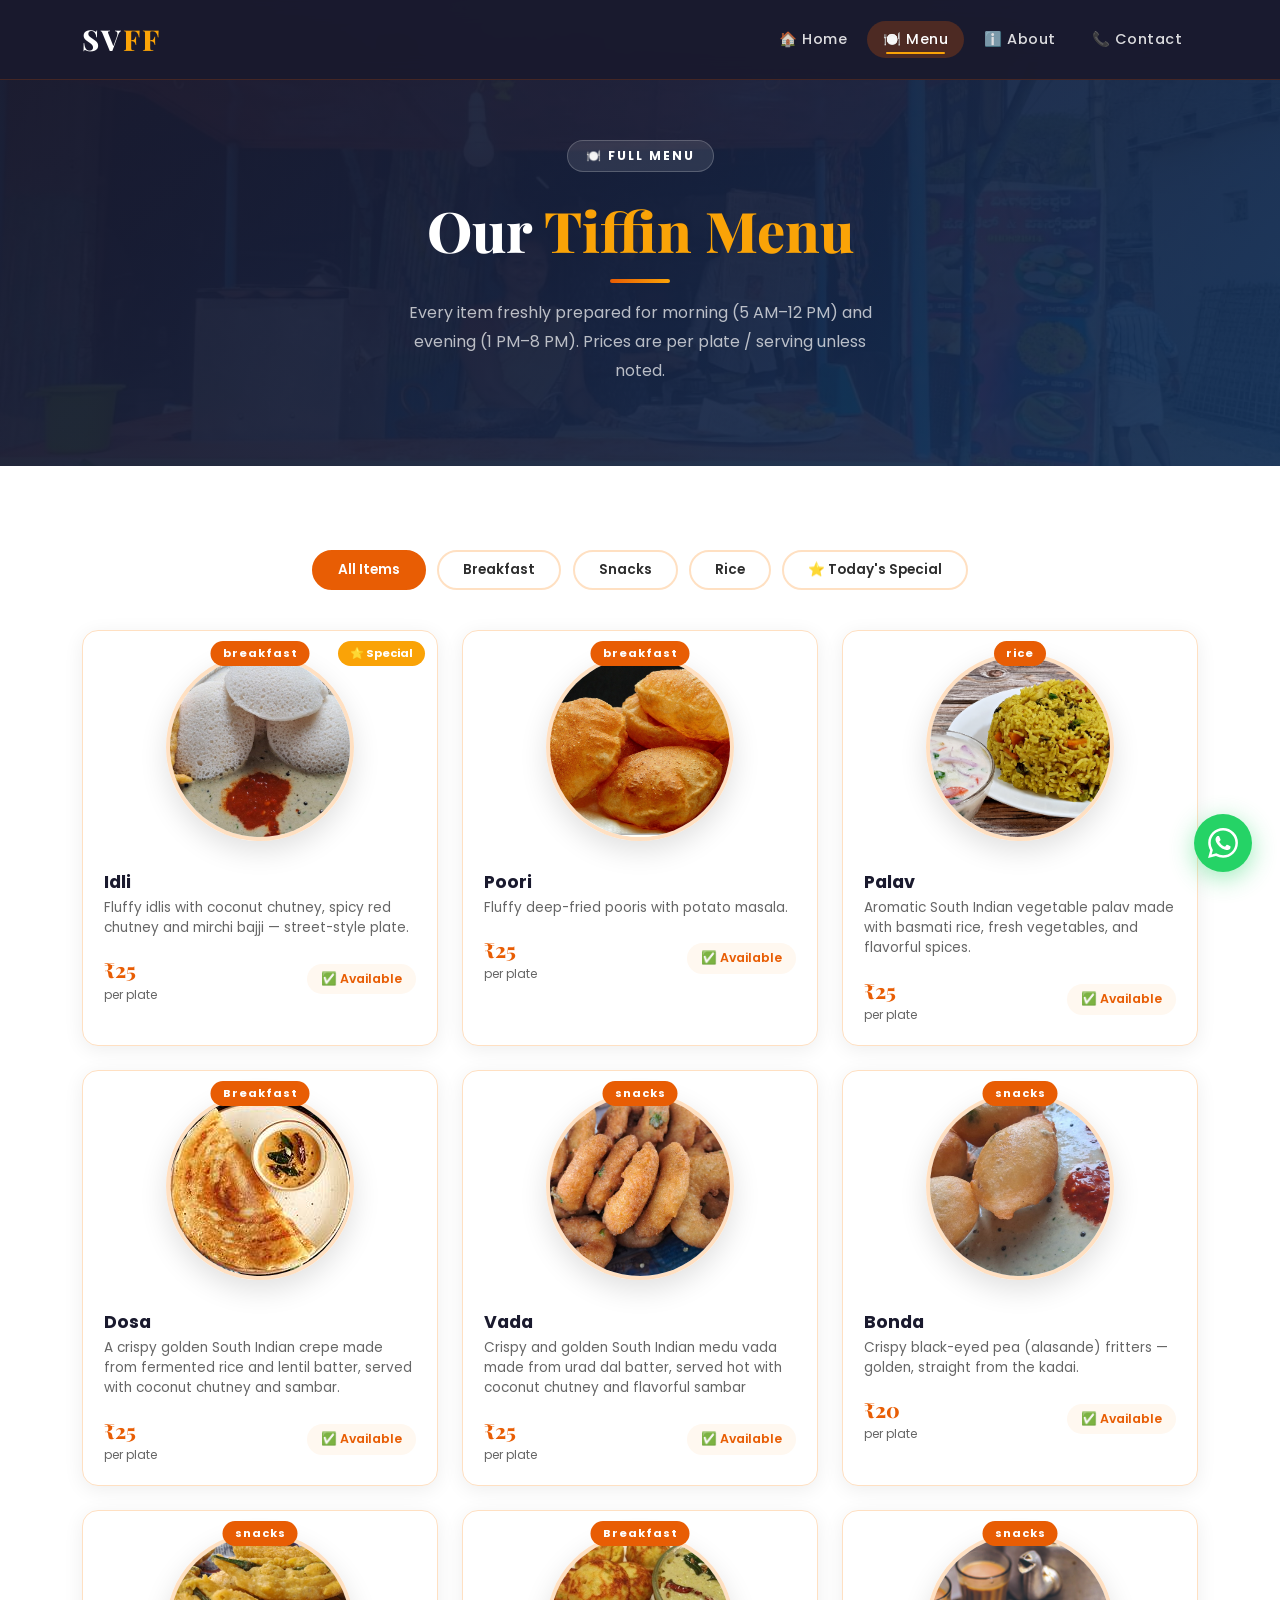
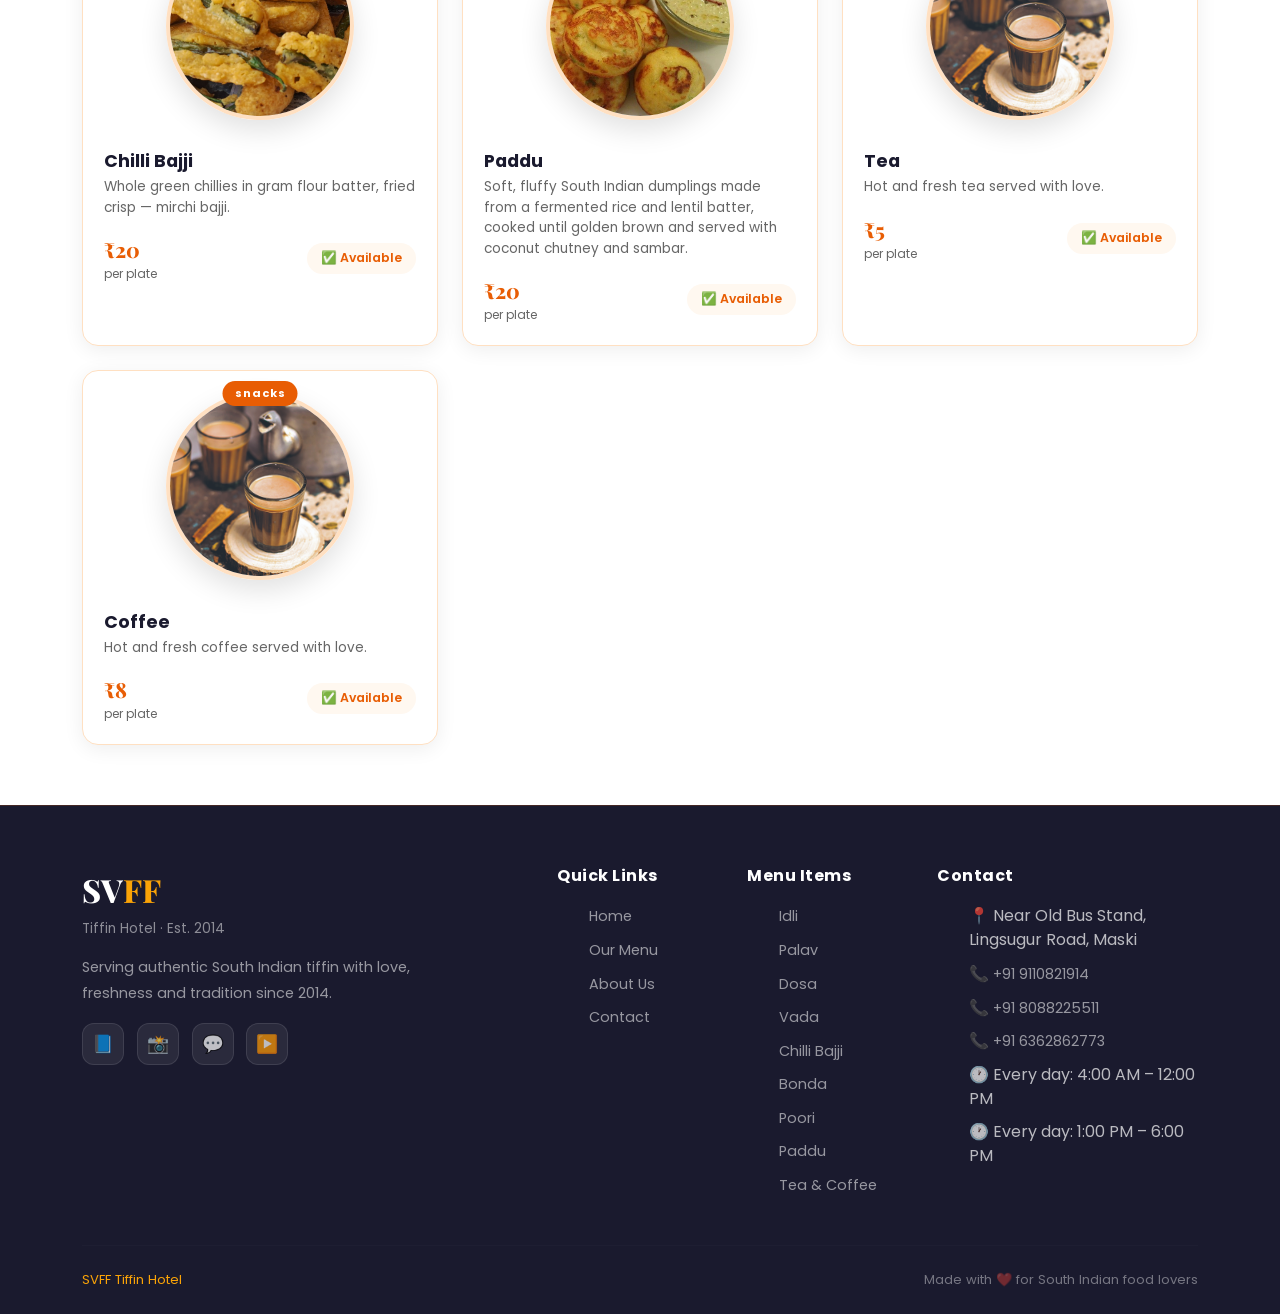
<file: menu.html>
<!DOCTYPE html>
<html lang="en">

<head>
  <meta charset="UTF-8" />
  <meta name="viewport" content="width=device-width, initial-scale=1.0" />
  <meta name="description"
    content="SVFF Tiffin Hotel Menu - Idli, Dosa, Vada, Upma, Pongal, Poori and more South Indian tiffin items." />
  <title>Menu - SVFF Tiffin Hotel</title>
  <link rel="icon"
    href="data:image/svg+xml,<svg xmlns='http://www.w3.org/2000/svg' viewBox='0 0 100 100'><text y='.9em' font-size='90'>🍽️</text></svg>" />
  <link rel="stylesheet" href="https://cdn.jsdelivr.net/npm/bootstrap@5.3.2/dist/css/bootstrap.min.css" />
  <link rel="stylesheet" href="css/style.css" />
</head>

<body>

  <!-- NAVBAR -->
  <nav class="navbar navbar-expand-lg">
    <div class="container">
      <a class="navbar-brand" href="index.html">
        <div class="brand-logo">SV<span>FF</span></div>
      </a>
      <button class="navbar-toggler" type="button" data-bs-toggle="collapse" data-bs-target="#navbarNav">
        <span class="navbar-toggler-icon"></span>
      </button>
      <div class="collapse navbar-collapse justify-content-end" id="navbarNav">
        <ul class="navbar-nav gap-1">
          <li class="nav-item"><a class="nav-link" href="index.html">🏠 Home</a></li>
          <li class="nav-item"><a class="nav-link active" href="menu.html">🍽️ Menu</a></li>
          <li class="nav-item"><a class="nav-link" href="about.html">ℹ️ About</a></li>
          <li class="nav-item"><a class="nav-link" href="contact.html">📞 Contact</a></li>
        </ul>
      </div>
    </div>
  </nav>

  <!-- MENU HERO: background photo images/hotel-menu-hero.png (see .menu-page-hero--stall-bg in css/style.css) -->
  <section class="menu-page-hero menu-page-hero--stall-bg">
    <div style="position:relative;z-index:2;">
      <div class="section-badge"
        style="background:rgba(255,255,255,0.1);color:white;border-color:rgba(255,255,255,0.2);">🍽️ Full Menu</div>
      <h1 class="section-title mt-2" style="color:white; font-size: clamp(2rem,6vw,3.5rem);">Our <span
          style="color:var(--secondary)">Tiffin Menu</span></h1>
      <div class="section-divider mx-auto"></div>
      <p style="color:rgba(255,255,255,0.7);max-width:500px;margin:0 auto;line-height:1.8;">
        Every item freshly prepared for morning (5 AM–12 PM) and evening (1 PM–8 PM). Prices are per plate / serving
        unless noted.
      </p>
    </div>
  </section>

  <!-- MENU CONTENT -->
  <section style="padding: 60px 0;">
    <div class="container">

      <!-- Filter Buttons -->
      <div class="menu-filters" id="filterButtons">
        <button class="filter-btn active" data-filter="all" onclick="filterMenu(this, 'all')">All Items</button>
        <button class="filter-btn" data-filter="breakfast" onclick="filterMenu(this, 'breakfast')">Breakfast</button>
        <button class="filter-btn" data-filter="snacks" onclick="filterMenu(this, 'snacks')">Snacks</button>
        <button class="filter-btn" data-filter="rice" onclick="filterMenu(this, 'rice')">Rice</button>
        <button class="filter-btn" data-filter="special" onclick="filterMenu(this, 'special')">⭐ Today's
          Special</button>
      </div>

      <!-- Menu Grid -->
      <div class="row g-4" id="menuGrid">
        <div class="col-12 loading-spinner">
          <div class="spinner"></div>
          <p>Loading menu items...</p>
        </div>
      </div>

      <!-- No items message -->
      <div id="noItems" style="display:none; text-align:center; padding:4rem 0;">
        <div style="font-size:4rem;">🍽️</div>
        <h4 style="color:var(--text-light); margin-top:1rem;">No items found</h4>
        <p style="color:var(--text-light);">Try selecting a different category.</p>
      </div>

    </div>
  </section>

  <!-- FOOTER -->
  <footer>
    <div class="container">
      <div class="row gy-4">
        <div class="col-lg-4">
          <div class="footer-brand">SV<span>FF</span></div>
          <div class="footer-tagline">Tiffin Hotel · Est. 2014</div>
          <p class="footer-desc">Serving authentic South Indian tiffin with love, freshness and tradition since 2014.
          </p>
          <div class="social-links">
            <a href="#" class="social-link">📘</a>
            <a href="#" class="social-link">📸</a>
            <a href="#" class="social-link">💬</a>
            <a href="#" class="social-link">▶️</a>
          </div>
        </div>
        <div class="col-sm-6 col-lg-2 offset-lg-1">
          <h6 class="footer-title">Quick Links</h6>
          <ul class="footer-links">
            <li><a href="index.html">Home</a></li>
            <li><a href="menu.html">Our Menu</a></li>
            <li><a href="about.html">About Us</a></li>
            <li><a href="contact.html">Contact</a></li>
          </ul>
        </div>
        <div class="col-sm-6 col-lg-2">
          <h6 class="footer-title">Menu Items</h6>
          <ul class="footer-links">
            <li><a href="menu.html">Idli</a></li>
            <li><a href="menu.html">Palav</a></li>
            <li><a href="menu.html">Dosa</a></li>
            <li><a href="menu.html">Vada</a></li>
            <li><a href="menu.html">Chilli Bajji</a></li>
            <li><a href="menu.html">Bonda</a></li>
            <li><a href="menu.html">Poori</a></li>
            <li><a href="menu.html">Paddu</a></li>
            <li><a href="menu.html">Tea & Coffee</a></li>
          </ul>
        </div>
        <div class="col-lg-3">
          <h6 class="footer-title">Contact</h6>
          <ul class="footer-links">
            <li>📍 Near Old Bus Stand, Lingsugur Road, Maski</li>
            <li>📞 <a href="tel:+919110821914">+91 9110821914</a></li>
             <li>📞<a href="tel:+919110821914"> +91 8088225511</a></li>
            <li>📞<a href="tel:+919110821914"> +91 6362862773</a></li>
            <li>🕐 Every day: 4:00 AM – 12:00 PM</li>
            <li>🕐 Every day: 1:00 PM – 6:00 PM</li>
          </ul>
        </div>
      </div>
      <hr class="footer-divider" />
      <div class="d-flex flex-wrap justify-content-between footer-bottom">
        <p class="mb-0"> <span class="highlight">SVFF Tiffin Hotel</span></p>
        <p class="mb-0">Made with ❤️ for South Indian food lovers</p>
      </div>
    </div>
  </footer>

  <!-- WHATSAPP FAB -->
  <a href="https://wa.me/918431683119" class="whatsapp-fab" target="_blank" rel="noopener noreferrer"
    aria-label="Chat on WhatsApp">
    <span class="fab-tooltip">Chat with us!</span>
    <svg viewBox="0 0 24 24" xmlns="http://www.w3.org/2000/svg">
      <path
        d="M17.472 14.382c-.297-.149-1.758-.867-2.03-.967-.273-.099-.471-.148-.67.15-.197.297-.767.966-.94 1.164-.173.199-.347.223-.644.075-.297-.15-1.255-.463-2.39-1.475-.883-.788-1.48-1.761-1.653-2.059-.173-.297-.018-.458.13-.606.134-.133.298-.347.446-.52.149-.174.198-.298.298-.497.099-.198.05-.371-.025-.52-.075-.149-.669-1.612-.916-2.207-.242-.579-.487-.5-.669-.51-.173-.008-.371-.01-.57-.01-.198 0-.52.074-.792.372-.272.297-1.04 1.016-1.04 2.479 0 1.462 1.065 2.875 1.213 3.074.149.198 2.096 3.2 5.077 4.487.709.306 1.262.489 1.694.625.712.227 1.36.195 1.871.118.571-.085 1.758-.719 2.006-1.413.248-.694.248-1.289.173-1.413-.074-.124-.272-.198-.57-.347m-5.421 7.403h-.004a9.87 9.87 0 01-5.031-1.378l-.361-.214-3.741.982.998-3.648-.235-.374a9.86 9.86 0 01-1.51-5.26c.001-5.45 4.436-9.884 9.888-9.884 2.64 0 5.122 1.03 6.988 2.898a9.825 9.825 0 012.893 6.994c-.003 5.45-4.437 9.884-9.885 9.884m8.413-18.297A11.815 11.815 0 0012.05 0C5.495 0 .16 5.335.157 11.892c0 2.096.547 4.142 1.588 5.945L.057 24l6.305-1.654a11.882 11.882 0 005.683 1.448h.005c6.554 0 11.89-5.335 11.893-11.893a11.821 11.821 0 00-3.48-8.413Z" />
    </svg>
  </a>
  <button id="backToTop" aria-label="Back to top"><svg viewBox="0 0 24 24" xmlns="http://www.w3.org/2000/svg">
      <path d="M12 4l-8 8h5v8h6v-8h5z" />
    </svg></button>
  <a href="tel:+919110821914" class="mobile-call-btn">📞 Call Us Now — +91 9110821914</a>
  <a href="tel:+919110821914" class="mobile-call-btn">📞 Call Us Now — +91 8088225511</a>
  <a href="tel:+919110821914" class="mobile-call-btn">📞 Call Us Now — +91 6362862773</a>
  <script src="https://cdn.jsdelivr.net/npm/bootstrap@5.3.2/dist/js/bootstrap.bundle.min.js"></script>
  <script src="js/menuData.js" defer></script>
  <script src="js/menu.js" defer></script>
  <script src="js/enhancements.js" defer></script>
</body>

</html>
</file>
<file: css/style.css>
/* =====================================================
   SVFF Tiffin Hotel - Main Stylesheet
   ===================================================== */

@import url('https://fonts.googleapis.com/css2?family=Poppins:wght@300;400;500;600;700;800&family=Playfair+Display:wght@700;800&display=swap');

/* === CSS Variables === */
:root {
  --primary: #e85d04;
  --primary-dark: #c44d00;
  --secondary: #faa307;
  --accent: #ffba08;
  --dark: #1a1a2e;
  --dark2: #16213e;
  --text: #2d2d2d;
  --text-light: #666;
  --white: #ffffff;
  --light-bg: #fff8f0;
  --card-bg: #ffffff;
  --border: #ffe0c2;
  --shadow: 0 8px 32px rgba(232, 93, 4, 0.12);
  --border-radius: 16px;
  --transition: all 0.3s cubic-bezier(0.4, 0, 0.2, 1);
}

/* === Reset & Base === */
*, *::before, *::after { box-sizing: border-box; margin: 0; padding: 0; }
html { scroll-behavior: smooth; }
body {
  font-family: 'Poppins', sans-serif;
  color: var(--text);
  background: var(--white);
  overflow-x: hidden;
}
img { max-width: 100%; height: auto; }
a { text-decoration: none; color: inherit; }
ul { list-style: none; }

/* === Scrollbar === */
::-webkit-scrollbar { width: 6px; }
::-webkit-scrollbar-track { background: var(--light-bg); }
::-webkit-scrollbar-thumb { background: var(--primary); border-radius: 3px; }

/* ===========================
   NAVBAR
   =========================== */
.navbar {
  position: fixed;
  top: 0; left: 0; right: 0;
  z-index: 1000;
  padding: 0.8rem 0;
  background: rgba(26, 26, 46, 0.95);
  backdrop-filter: blur(12px);
  border-bottom: 1px solid rgba(232, 93, 4, 0.2);
  transition: var(--transition);
}
.navbar-brand .brand-logo {
  font-family: 'Playfair Display', serif;
  font-size: 1.8rem;
  font-weight: 800;
  color: var(--white);
  letter-spacing: 2px;
}
.navbar-brand .brand-logo span { color: var(--secondary); }
.navbar-brand .brand-tagline {
  font-size: 0.65rem;
  color: var(--accent);
  letter-spacing: 3px;
  text-transform: uppercase;
  display: block;
  margin-top: -4px;
}
.navbar-nav .nav-link {
  color: rgba(255,255,255,0.85) !important;
  font-weight: 500;
  font-size: 0.9rem;
  padding: 0.5rem 1rem !important;
  border-radius: 25px;
  transition: var(--transition);
  letter-spacing: 0.5px;
}
.navbar-nav .nav-link:hover,
.navbar-nav .nav-link.active {
  color: var(--white) !important;
  background: rgba(232, 93, 4, 0.25);
}
.navbar-toggler { border: 1px solid rgba(232,93,4,0.5); }
.navbar-toggler-icon { filter: invert(1); }

/* ===========================
   HERO SECTION
   =========================== */
.hero {
  min-height: 100vh;
  background: linear-gradient(135deg, #1a1a2e 0%, #16213e 50%, #0f3460 100%);
  display: flex;
  align-items: center;
  position: relative;
  overflow: hidden;
}
.hero::before {
  content: '';
  position: absolute;
  inset: 0;
  background: url('https://images.unsplash.com/photo-1567337710282-00832b415979?w=1400&q=80') center/cover no-repeat;
  opacity: 0.18;
}
/* Your hotel stall: subtle full-bleed background (path is relative to this CSS file) */
.hero.hero--stall-bg::before {
  background-image: url('../images/hotel-stall.png');
  background-position: center;
  opacity: 0.26;
}
.hero-overlay {
  position: absolute;
  inset: 0;
  background: linear-gradient(135deg, rgba(26, 26, 46, 0.88) 0%, rgba(26, 26, 46, 0.72) 45%, rgba(15, 52, 96, 0.55) 100%);
}
.hero.hero--stall-bg .hero-overlay {
  background: linear-gradient(135deg, rgba(26, 26, 46, 0.91) 0%, rgba(26, 26, 46, 0.78) 50%, rgba(22, 33, 62, 0.62) 100%);
}
.hero-content { position: relative; z-index: 2; }
.hero-badge {
  display: inline-block;
  background: linear-gradient(135deg, var(--primary), var(--secondary));
  color: white;
  font-size: 0.75rem;
  font-weight: 600;
  padding: 6px 18px;
  border-radius: 50px;
  letter-spacing: 2px;
  text-transform: uppercase;
  margin-bottom: 1.2rem;
  animation: pulse-badge 2s infinite;
}
@keyframes pulse-badge {
  0%, 100% { box-shadow: 0 0 0 0 rgba(232,93,4,0.4); }
  50% { box-shadow: 0 0 0 10px rgba(232,93,4,0); }
}
.hero-title {
  font-family: 'Playfair Display', serif;
  font-size: clamp(3rem, 8vw, 5.5rem);
  font-weight: 800;
  color: var(--white);
  line-height: 1.1;
  margin-bottom: 0.3rem;
}
.hero-title .highlight {
  background: linear-gradient(135deg, var(--primary), var(--secondary));
  -webkit-background-clip: text;
  -webkit-text-fill-color: transparent;
  background-clip: text;
}
.hero-subtitle {
  font-size: 1.3rem;
  color: var(--accent);
  font-weight: 600;
  letter-spacing: 3px;
  text-transform: uppercase;
  margin-bottom: 1.5rem;
}
.hero-desc {
  font-size: 1.05rem;
  color: rgba(255,255,255,0.78);
  line-height: 1.8;
  max-width: 520px;
  margin-bottom: 2.5rem;
}
.btn-primary-custom {
  background: linear-gradient(135deg, var(--primary), var(--primary-dark));
  color: white;
  padding: 14px 36px;
  border-radius: 50px;
  font-weight: 600;
  font-size: 0.95rem;
  border: none;
  text-decoration: none;
  display: inline-block;
  transition: var(--transition);
  box-shadow: 0 8px 24px rgba(232,93,4,0.35);
}
.btn-primary-custom:hover {
  transform: translateY(-3px);
  box-shadow: 0 14px 32px rgba(232,93,4,0.5);
  color: white;
}
.btn-outline-custom {
  background: transparent;
  color: var(--white);
  padding: 13px 34px;
  border-radius: 50px;
  font-weight: 600;
  font-size: 0.95rem;
  border: 2px solid rgba(255,255,255,0.35);
  text-decoration: none;
  display: inline-block;
  transition: var(--transition);
}
.btn-outline-custom:hover {
  border-color: var(--secondary);
  color: var(--secondary);
  transform: translateY(-3px);
}
.hero-stats {
  display: flex;
  flex-wrap: wrap;
  gap: 2.5rem;
  margin-top: 3rem;
}
.stat-item { text-align: center; }
.stat-number {
  font-family: 'Playfair Display', serif;
  font-size: 2.2rem;
  font-weight: 800;
  color: var(--secondary);
  line-height: 1;
}
.stat-label { font-size: 0.75rem; color: rgba(255,255,255,0.6); letter-spacing: 1px; margin-top: 4px; }
.hero-image-badge {
  position: absolute;
  bottom: 20px; left: 20px;
  background: rgba(255,255,255,0.95);
  border-radius: 16px;
  padding: 14px 20px;
  box-shadow: 0 8px 24px rgba(0,0,0,0.2);
}
.badge-icon { font-size: 1.8rem; }
.badge-text strong { display: block; font-weight: 700; color: var(--dark); font-size: 0.95rem; }
.badge-text span { font-size: 0.75rem; color: var(--primary); font-weight: 600; }
.floating-tags {
  position: absolute;
  top: 20px; right: -10px;
  display: flex;
  flex-direction: column;
  gap: 10px;
}
.tag {
  background: white;
  border-radius: 12px;
  padding: 8px 14px;
  font-size: 0.8rem;
  font-weight: 600;
  color: var(--dark);
  box-shadow: 0 4px 16px rgba(0,0,0,0.15);
  animation: float 3s ease-in-out infinite;
}
.tag:nth-child(2) { animation-delay: 1s; }
.tag:nth-child(3) { animation-delay: 2s; }
@keyframes float {
  0%, 100% { transform: translateY(0); }
  50% { transform: translateY(-8px); }
}

.owner-section {
  padding: 80px 0;
  background: linear-gradient(180deg, #fff 0%, var(--light-bg) 45%, #fff 100%);
}
.owner-card {
  display: flex;
  flex-direction: column;
  align-items: center;
  text-align: center;
  gap: 1.75rem;
  padding: 2rem 1.5rem;
  background: var(--white);
  border-radius: 24px;
  border: 1px solid var(--border);
  box-shadow: 0 12px 40px rgba(0, 0, 0, 0.06);
}
@media (min-width: 768px) {
  .owner-card {
    flex-direction: row;
    text-align: left;
    align-items: center;
    padding: 2.5rem 2.75rem;
    gap: 2.5rem;
  }
}
.owner-photo-wrap { flex-shrink: 0; }
.owner-photo {
  width: 200px;
  height: 200px;
  border-radius: 50%;
  object-fit: cover;
  border: 4px solid var(--border);
  box-shadow: var(--shadow);
  display: block;
  background: var(--light-bg);
}
.owner-name {
  font-family: 'Playfair Display', serif;
  font-size: 1.75rem;
  font-weight: 800;
  color: var(--dark);
  margin-bottom: 0.35rem;
}
.owner-role {
  font-size: 0.78rem;
  letter-spacing: 0.12em;
  color: var(--primary);
  font-weight: 700;
  text-transform: uppercase;
  margin-bottom: 1rem;
}
.owner-text {
  color: var(--text-light);
  line-height: 1.85;
  margin: 0;
  font-size: 0.98rem;
}
.owner-contact {
  margin: 1.1rem 0 0;
  font-size: 0.92rem;
  color: var(--text-light);
}
.owner-contact a { color: var(--primary); font-weight: 600; }

/* ===========================
   SECTION HEADERS
   =========================== */
.section-header { margin-bottom: 3rem; }
.section-badge {
  display: inline-block;
  background: linear-gradient(135deg, rgba(232,93,4,0.1), rgba(250,163,7,0.1));
  color: var(--primary);
  font-size: 0.75rem;
  font-weight: 700;
  padding: 6px 18px;
  border-radius: 50px;
  letter-spacing: 2px;
  text-transform: uppercase;
  border: 1px solid rgba(232,93,4,0.2);
  margin-bottom: 1rem;
}
.section-title {
  font-family: 'Playfair Display', serif;
  font-size: clamp(1.8rem, 4vw, 2.8rem);
  font-weight: 800;
  color: var(--dark);
  line-height: 1.2;
}
.section-title .accent { color: var(--primary); }
.section-divider {
  width: 60px; height: 4px;
  background: linear-gradient(to right, var(--primary), var(--secondary));
  border-radius: 2px;
  margin: 1rem 0;
}
.section-desc { color: var(--text-light); font-size: 1rem; line-height: 1.8; max-width: 560px; }

/* ===========================
   TODAY'S SPECIAL
   =========================== */
.todays-special { background: var(--light-bg); padding: 80px 0; }
.special-card {
  background: linear-gradient(135deg, var(--primary) 0%, var(--primary-dark) 100%);
  border-radius: 24px;
  overflow: hidden;
  box-shadow: 0 24px 48px rgba(232,93,4,0.3);
  color: white;
}
.special-badge-pill {
  display: inline-block;
  background: rgba(255,255,255,0.2);
  border-radius: 50px;
  padding: 6px 16px;
  font-size: 0.75rem;
  font-weight: 700;
  letter-spacing: 2px;
  text-transform: uppercase;
  backdrop-filter: blur(4px);
  margin-bottom: 1rem;
}
.special-price {
  font-size: 2.5rem;
  font-weight: 800;
  font-family: 'Playfair Display', serif;
}
.special-price-note { font-size: 0.85rem; opacity: 0.75; margin-top: 4px; }
.special-card .col-md-5 {
  display: flex;
  align-items: center;
  justify-content: center;
  padding: clamp(1.25rem, 4vw, 2rem);
}
.special-img {
  width: min(300px, 78vw);
  height: min(300px, 78vw);
  max-width: 100%;
  aspect-ratio: 1;
  object-fit: cover;
  border-radius: 50%;
  border: 5px solid rgba(255, 255, 255, 0.4);
  box-shadow: 0 20px 50px rgba(0, 0, 0, 0.35);
  display: block;
}
.special-tag {
  background: rgba(255,255,255,0.2);
  border-radius: 50px;
  padding: 5px 14px;
  font-size: 0.78rem;
  display: inline-block;
  margin: 4px 3px;
}

/* ===========================
   FEATURED ITEMS / MENU CARDS
   =========================== */
.featured-section { padding: 90px 0; }
.menu-card {
  background: var(--card-bg);
  border-radius: var(--border-radius);
  overflow: hidden;
  box-shadow: 0 4px 20px rgba(0,0,0,0.07);
  transition: var(--transition);
  border: 1px solid var(--border);
  height: 100%;
}
.menu-card:hover {
  transform: translateY(-8px);
  box-shadow: var(--shadow);
}
.menu-card-img-wrap {
  position: relative;
  overflow: visible;
  height: auto;
  padding: 1.35rem 1rem 0.65rem;
  display: flex;
  flex-direction: column;
  align-items: center;
  text-align: center;
}
.menu-card-img-wrap img {
  width: 188px;
  height: 188px;
  object-fit: cover;
  border-radius: 50%;
  border: 4px solid var(--border);
  box-shadow: 0 10px 28px rgba(0, 0, 0, 0.12);
  transition: transform 0.45s ease, box-shadow 0.35s ease;
  display: block;
}
.menu-card:hover .menu-card-img-wrap img {
  transform: scale(1.06);
  box-shadow: 0 16px 36px rgba(232, 93, 4, 0.22);
}
.menu-card-overlay {
  display: none;
}
.card-category-badge {
  position: absolute;
  top: 0.65rem;
  left: 50%;
  transform: translateX(-50%);
  z-index: 2;
  max-width: calc(100% - 1.5rem);
  background: var(--primary);
  color: white;
  font-size: 0.7rem;
  font-weight: 700;
  padding: 4px 12px;
  border-radius: 50px;
  letter-spacing: 1px;
}
.special-star {
  position: absolute;
  top: 0.65rem;
  right: 0.75rem;
  z-index: 2;
  background: var(--secondary);
  color: white;
  font-size: 0.7rem;
  font-weight: 700;
  padding: 4px 12px;
  border-radius: 50px;
}
.menu-card-body { padding: 1.3rem; }
.menu-card-body h5 {
  font-weight: 700; font-size: 1.1rem;
  color: var(--dark); margin-bottom: 0.3rem;
}
.menu-card-body p { font-size: 0.85rem; color: var(--text-light); margin-bottom: 1rem; line-height: 1.5; }
.menu-card-footer { display: flex; align-items: center; justify-content: space-between; }
.price {
  font-size: 1.3rem;
  font-weight: 800;
  color: var(--primary);
  font-family: 'Playfair Display', serif;
}
.price-note { font-size: 0.75rem; color: var(--text-light); }

/* ===========================
   OPENING HOURS
   =========================== */
.hours-section {
  background: linear-gradient(135deg, var(--dark) 0%, var(--dark2) 100%);
  padding: 80px 0;
  color: white;
}
.hours-card {
  background: rgba(255,255,255,0.07);
  border: 1px solid rgba(255,255,255,0.1);
  border-radius: 20px;
  padding: 2rem;
  backdrop-filter: blur(10px);
}
.hours-item {
  display: flex;
  justify-content: space-between;
  align-items: center;
  padding: 0.9rem 0;
  border-bottom: 1px solid rgba(255,255,255,0.1);
}
.hours-item:last-child { border-bottom: none; }
.hours-day { font-weight: 500; color: rgba(255,255,255,0.8); }
.hours-time {
  font-weight: 700;
  color: var(--secondary);
  background: rgba(250,163,7,0.1);
  padding: 4px 14px;
  border-radius: 50px;
  font-size: 0.9rem;
}
.hours-time.closed { color: #ff6b6b; background: rgba(255,107,107,0.1); }

/* ===========================
   MENU PAGE
   =========================== */
.menu-page-hero {
  background: linear-gradient(135deg, var(--dark), var(--dark2));
  padding: 140px 0 80px;
  text-align: center;
  color: white;
  position: relative;
  overflow: hidden;
}
.menu-page-hero::before {
  content: '';
  position: absolute;
  inset: 0;
  z-index: 0;
  background: url('https://images.unsplash.com/photo-1596797038530-2c107229654b?w=1400&q=80') center/cover;
  opacity: 0.12;
}
/* Sri Veerabhadreshwara stall — your photo, subtle behind title (path relative to this CSS file) */
.menu-page-hero--stall-bg::before {
  background-image: url('../images/hotel-menu-hero.png');
  background-position: center;
  background-size: cover;
  opacity: 0.27;
}
.menu-page-hero--stall-bg::after {
  content: '';
  position: absolute;
  inset: 0;
  z-index: 1;
  pointer-events: none;
  background: linear-gradient(
    135deg,
    rgba(26, 26, 46, 0.9) 0%,
    rgba(22, 33, 62, 0.78) 45%,
    rgba(15, 52, 96, 0.72) 100%
  );
}
.menu-filters {
  display: flex; flex-wrap: wrap;
  gap: 0.7rem;
  padding: 1.5rem 0 2.5rem;
  justify-content: center;
}
.filter-btn {
  padding: 8px 24px;
  border-radius: 50px;
  border: 2px solid var(--border);
  background: white;
  color: var(--text);
  font-weight: 600;
  font-size: 0.85rem;
  cursor: pointer;
  transition: var(--transition);
}
.filter-btn:hover, .filter-btn.active {
  background: var(--primary);
  border-color: var(--primary);
  color: white;
}
.loading-spinner {
  display: flex; flex-direction: column;
  align-items: center; justify-content: center;
  min-height: 300px; gap: 1rem;
  color: var(--text-light);
}
.spinner { width: 50px; height: 50px; border: 4px solid var(--border); border-top-color: var(--primary); border-radius: 50%; animation: spin 0.8s linear infinite; }
@keyframes spin { to { transform: rotate(360deg); } }

/* ===========================
   ABOUT PAGE
   =========================== */
.about-page-hero {
  background: linear-gradient(135deg, var(--dark) 0%, #0f3460 100%);
  padding: 140px 0 80px;
  text-align: center;
  color: white;
  position: relative;
  overflow: hidden;
}
.about-page-hero::before {
  content: '';
  position: absolute;
  inset: 0;
  z-index: 0;
  background: url('https://images.unsplash.com/photo-1517248135467-4c7edcad34c4?w=1400&q=80') center/cover;
  opacity: 0.12;
}
.about-page-hero--stall-bg::before {
  background-image: url('../images/hotel-menu-hero.png');
  background-position: center;
  background-size: cover;
  opacity: 0.27;
}
.about-page-hero--stall-bg::after {
  content: '';
  position: absolute;
  inset: 0;
  z-index: 1;
  pointer-events: none;
  background: linear-gradient(
    135deg,
    rgba(26, 26, 46, 0.9) 0%,
    rgba(22, 33, 62, 0.78) 45%,
    rgba(15, 52, 96, 0.72) 100%
  );
}
.about-story-img {
  border-radius: 24px;
  overflow: hidden;
  box-shadow: 0 24px 48px rgba(0,0,0,0.15);
  position: relative;
}
.about-story-img img { width: 100%; height: 480px; object-fit: cover; }
.about-specialty-img-wrap {
  border-radius: 24px;
  overflow: hidden;
  box-shadow: 0 24px 48px rgba(0, 0, 0, 0.12);
  border: 1px solid var(--border);
}
.about-specialty-img {
  width: 100%;
  height: 460px;
  object-fit: cover;
  display: block;
}
.about-year-badge {
  position: absolute;
  bottom: 24px; right: 24px;
  background: linear-gradient(135deg, var(--primary), var(--secondary));
  color: white;
  border-radius: 16px;
  padding: 16px 24px;
  text-align: center;
}
.about-year-badge .year { font-size: 2.2rem; font-weight: 800; font-family: 'Playfair Display', serif; line-height: 1; }
.about-year-badge .year-label { font-size: 0.78rem; letter-spacing: 1.5px; opacity: 0.9; }
.feature-icon-card {
  background: var(--light-bg);
  border-radius: 16px;
  padding: 1.5rem;
  text-align: center;
  transition: var(--transition);
  border: 1px solid var(--border);
}
.feature-icon-card:hover { transform: translateY(-5px); box-shadow: var(--shadow); background: white; }
.feature-icon { font-size: 2.5rem; margin-bottom: 1rem; }
.feature-icon-card h6 { font-weight: 700; color: var(--dark); margin-bottom: 0.5rem; }
.feature-icon-card p { font-size: 0.85rem; color: var(--text-light); margin: 0; }
.team-card {
  text-align: center;
  background: white;
  border-radius: 20px;
  padding: 2rem;
  box-shadow: 0 4px 20px rgba(0,0,0,0.06);
  transition: var(--transition);
  border: 1px solid var(--border);
}
.team-card:hover { transform: translateY(-6px); box-shadow: var(--shadow); }
.team-avatar {
  width: 90px; height: 90px;
  border-radius: 50%;
  display: flex; align-items: center; justify-content: center;
  font-size: 2.2rem;
  background: linear-gradient(135deg, var(--primary), var(--secondary));
  margin: 0 auto 1rem;
}

/* ===========================
   CONTACT PAGE
   =========================== */
.contact-page-hero {
  background: linear-gradient(135deg, var(--dark), #0f3460);
  padding: 140px 0 80px;
  text-align: center;
  color: white;
}
.contact-info-card {
  background: white;
  border-radius: 20px;
  padding: 2rem;
  box-shadow: 0 4px 20px rgba(0,0,0,0.06);
  border: 1px solid var(--border);
  transition: var(--transition);
  height: 100%;
}
.contact-info-card:hover { transform: translateY(-5px); box-shadow: var(--shadow); }
.contact-icon {
  width: 60px; height: 60px;
  border-radius: 16px;
  background: linear-gradient(135deg, rgba(232,93,4,0.1), rgba(250,163,7,0.1));
  display: flex; align-items: center; justify-content: center;
  font-size: 1.6rem;
  margin-bottom: 1.2rem;
}
.contact-info-card h5 { font-weight: 700; color: var(--dark); margin-bottom: 0.5rem; }
.contact-info-card p, .contact-info-card a {
  color: var(--text-light);
  font-size: 0.95rem;
  line-height: 1.7;
  text-decoration: none;
}
.contact-info-card a:hover { color: var(--primary); }
.map-container {
  border-radius: 20px;
  overflow: hidden;
  box-shadow: 0 8px 32px rgba(0,0,0,0.1);
  border: 4px solid white;
}
.map-container iframe { display: block; width: 100%; height: 400px; border: none; }

/* ===========================
   FOOTER
   =========================== */
footer {
  background: var(--dark);
  color: rgba(255,255,255,0.7);
  padding: 60px 0 24px;
  border-top: 1px solid rgba(232,93,4,0.2);
}
.footer-brand { font-family: 'Playfair Display', serif; font-size: 2rem; font-weight: 800; color: white; }
.footer-brand span { color: var(--secondary); }
.footer-tagline { color: rgba(255,255,255,0.5); font-size: 0.85rem; margin-top: 0.3rem; }
.footer-desc { color: rgba(255,255,255,0.55); font-size: 0.9rem; line-height: 1.8; margin-top: 1rem; }
.footer-title { color: white; font-weight: 700; font-size: 1rem; margin-bottom: 1.2rem; letter-spacing: 0.5px; }
.footer-links li { margin-bottom: 0.6rem; }
.footer-links a { color: rgba(255,255,255,0.55); font-size: 0.9rem; transition: var(--transition); }
.footer-links a:hover { color: var(--secondary); padding-left: 5px; }
.social-links { display: flex; gap: 0.8rem; margin-top: 1rem; flex-wrap: wrap; }
.social-link {
  width: 42px; height: 42px;
  border-radius: 12px;
  display: flex; align-items: center; justify-content: center;
  font-size: 1.1rem;
  transition: var(--transition);
  background: rgba(255,255,255,0.07);
  border: 1px solid rgba(255,255,255,0.1);
  color: rgba(255,255,255,0.7);
  text-decoration: none;
}
.social-link:hover { background: var(--primary); border-color: var(--primary); color: white; transform: translateY(-3px); }
.footer-divider { border-color: rgba(255,255,255,0.08); margin: 2rem 0 1.5rem; }
.footer-bottom { font-size: 0.82rem; color: rgba(255,255,255,0.4); }
.footer-bottom .highlight { color: var(--secondary); }

/* ===========================
   RESPONSIVE
   =========================== */
@media (max-width: 768px) {
  .hero { padding-top: 100px; }
  .hero-stats { gap: 1.5rem; }
  .stat-number { font-size: 1.6rem; }
  .floating-tags { display: none; }
}
@media (max-width: 576px) {
  .hero-stats { flex-wrap: wrap; gap: 1rem; }
  .hours-item { flex-direction: column; gap: 0.4rem; text-align: center; }
}

/* ===========================
   SCROLL REVEAL
   =========================== */
.reveal {
  opacity: 0;
  transform: translateY(40px);
  transition: opacity 0.7s cubic-bezier(0.4,0,0.2,1), transform 0.7s cubic-bezier(0.4,0,0.2,1);
}
.reveal.revealed {
  opacity: 1;
  transform: translateY(0);
}
.reveal-delay-1 { transition-delay: 0.1s; }
.reveal-delay-2 { transition-delay: 0.2s; }
.reveal-delay-3 { transition-delay: 0.3s; }
.reveal-delay-4 { transition-delay: 0.4s; }

/* ===========================
   TYPING ANIMATION
   =========================== */
.typed-cursor {
  display: inline-block;
  color: var(--accent);
  animation: blink 0.75s step-end infinite;
  font-weight: 300;
  margin-left: 2px;
}
@keyframes blink { 0%,100% { opacity: 1; } 50% { opacity: 0; } }

/* ===========================
   PARALLAX HERO
   =========================== */
.hero--stall-bg::before {
  transform: translateY(var(--parallax-y, 0));
  will-change: transform;
}

/* ===========================
   WHATSAPP FLOATING BUTTON
   =========================== */
.whatsapp-fab {
  position: fixed;
  bottom: 28px;
  right: 28px;
  z-index: 9999;
  width: 58px;
  height: 58px;
  border-radius: 50%;
  background: #25D366;
  display: flex;
  align-items: center;
  justify-content: center;
  box-shadow: 0 6px 24px rgba(37,211,102,0.45);
  transition: var(--transition);
  text-decoration: none;
  animation: fab-pop 0.5s 1.2s cubic-bezier(0.34,1.56,0.64,1) both;
}
@keyframes fab-pop {
  from { opacity: 0; transform: scale(0.4); }
  to   { opacity: 1; transform: scale(1); }
}
.whatsapp-fab:hover {
  transform: scale(1.12) translateY(-3px);
  box-shadow: 0 12px 32px rgba(37,211,102,0.6);
}
.whatsapp-fab svg { width: 30px; height: 30px; fill: white; }
.whatsapp-fab .fab-tooltip {
  position: absolute;
  right: calc(100% + 10px);
  background: var(--dark);
  color: white;
  font-size: 0.78rem;
  font-weight: 600;
  white-space: nowrap;
  padding: 6px 12px;
  border-radius: 8px;
  opacity: 0;
  pointer-events: none;
  transition: opacity 0.2s;
}
.whatsapp-fab:hover .fab-tooltip { opacity: 1; }

/* ===========================
   BACK TO TOP
   =========================== */
#backToTop {
  position: fixed;
  bottom: 98px;
  right: 30px;
  z-index: 9998;
  width: 44px;
  height: 44px;
  border-radius: 12px;
  background: linear-gradient(135deg, var(--primary), var(--secondary));
  border: none;
  cursor: pointer;
  display: flex;
  align-items: center;
  justify-content: center;
  opacity: 0;
  transform: translateY(20px);
  transition: var(--transition);
  box-shadow: 0 6px 20px rgba(232,93,4,0.35);
}
#backToTop.visible {
  opacity: 1;
  transform: translateY(0);
}
#backToTop:hover {
  transform: translateY(-3px);
  box-shadow: 0 10px 28px rgba(232,93,4,0.5);
}
#backToTop svg { width: 20px; height: 20px; fill: white; }

/* ===========================
   MOBILE CALL BUTTON
   =========================== */
.mobile-call-btn {
  display: none;
  position: fixed;
  bottom: 0; left: 0; right: 0;
  z-index: 8888;
  background: linear-gradient(135deg, var(--primary), var(--primary-dark));
  color: white;
  text-align: center;
  padding: 14px;
  font-weight: 700;
  font-size: 1rem;
  text-decoration: none;
  letter-spacing: 0.5px;
  box-shadow: 0 -4px 20px rgba(232,93,4,0.3);
}
@media (max-width: 768px) {
  .mobile-call-btn { display: block; }
  .whatsapp-fab { bottom: 80px; }
  #backToTop { bottom: 150px; }
}

/* ===========================
   TESTIMONIALS
   =========================== */
.testimonials-section {
  padding: 90px 0;
  background: var(--light-bg);
}
.testimonial-card {
  background: white;
  border-radius: 20px;
  padding: 2rem;
  border: 1px solid var(--border);
  box-shadow: 0 4px 20px rgba(0,0,0,0.06);
  transition: var(--transition);
  height: 100%;
  position: relative;
}
.testimonial-card:hover {
  transform: translateY(-6px);
  box-shadow: var(--shadow);
}
.testimonial-card::before {
  content: '\201C';
  position: absolute;
  top: 16px; left: 22px;
  font-family: 'Playfair Display', serif;
  font-size: 5rem;
  color: var(--primary);
  opacity: 0.15;
  line-height: 1;
}
.testimonial-stars { color: var(--secondary); font-size: 1.1rem; margin-bottom: 0.75rem; letter-spacing: 2px; }
.testimonial-text { font-size: 0.95rem; color: var(--text-light); line-height: 1.8; margin-bottom: 1.5rem; font-style: italic; }
.testimonial-author { display: flex; align-items: center; gap: 0.75rem; }
.testimonial-avatar {
  width: 44px; height: 44px;
  border-radius: 50%;
  background: linear-gradient(135deg, var(--primary), var(--secondary));
  display: flex; align-items: center; justify-content: center;
  font-size: 1.2rem;
  flex-shrink: 0;
}
.testimonial-name { font-weight: 700; color: var(--dark); font-size: 0.95rem; }
.testimonial-loc { font-size: 0.78rem; color: var(--text-light); }

/* ===========================
   FILTER RIPPLE
   =========================== */
.filter-btn { position: relative; overflow: hidden; }
.ripple {
  position: absolute;
  border-radius: 50%;
  width: 60px; height: 60px;
  background: rgba(255,255,255,0.4);
  transform: translate(-50%, -50%) scale(0);
  animation: ripple-anim 0.6s ease-out;
  pointer-events: none;
}
@keyframes ripple-anim {
  to { transform: translate(-50%, -50%) scale(4); opacity: 0; }
}

/* ===========================
   ENHANCED NAV UNDERLINE
   =========================== */
.navbar-nav .nav-link {
  position: relative;
}
.navbar-nav .nav-link::after {
  content: '';
  position: absolute;
  bottom: 4px; left: 50%;
  width: 0; height: 2px;
  background: var(--secondary);
  border-radius: 1px;
  transition: width 0.3s ease, left 0.3s ease;
}
.navbar-nav .nav-link:hover::after,
.navbar-nav .nav-link.active::after {
  width: 60%; left: 20%;
}
</file>
